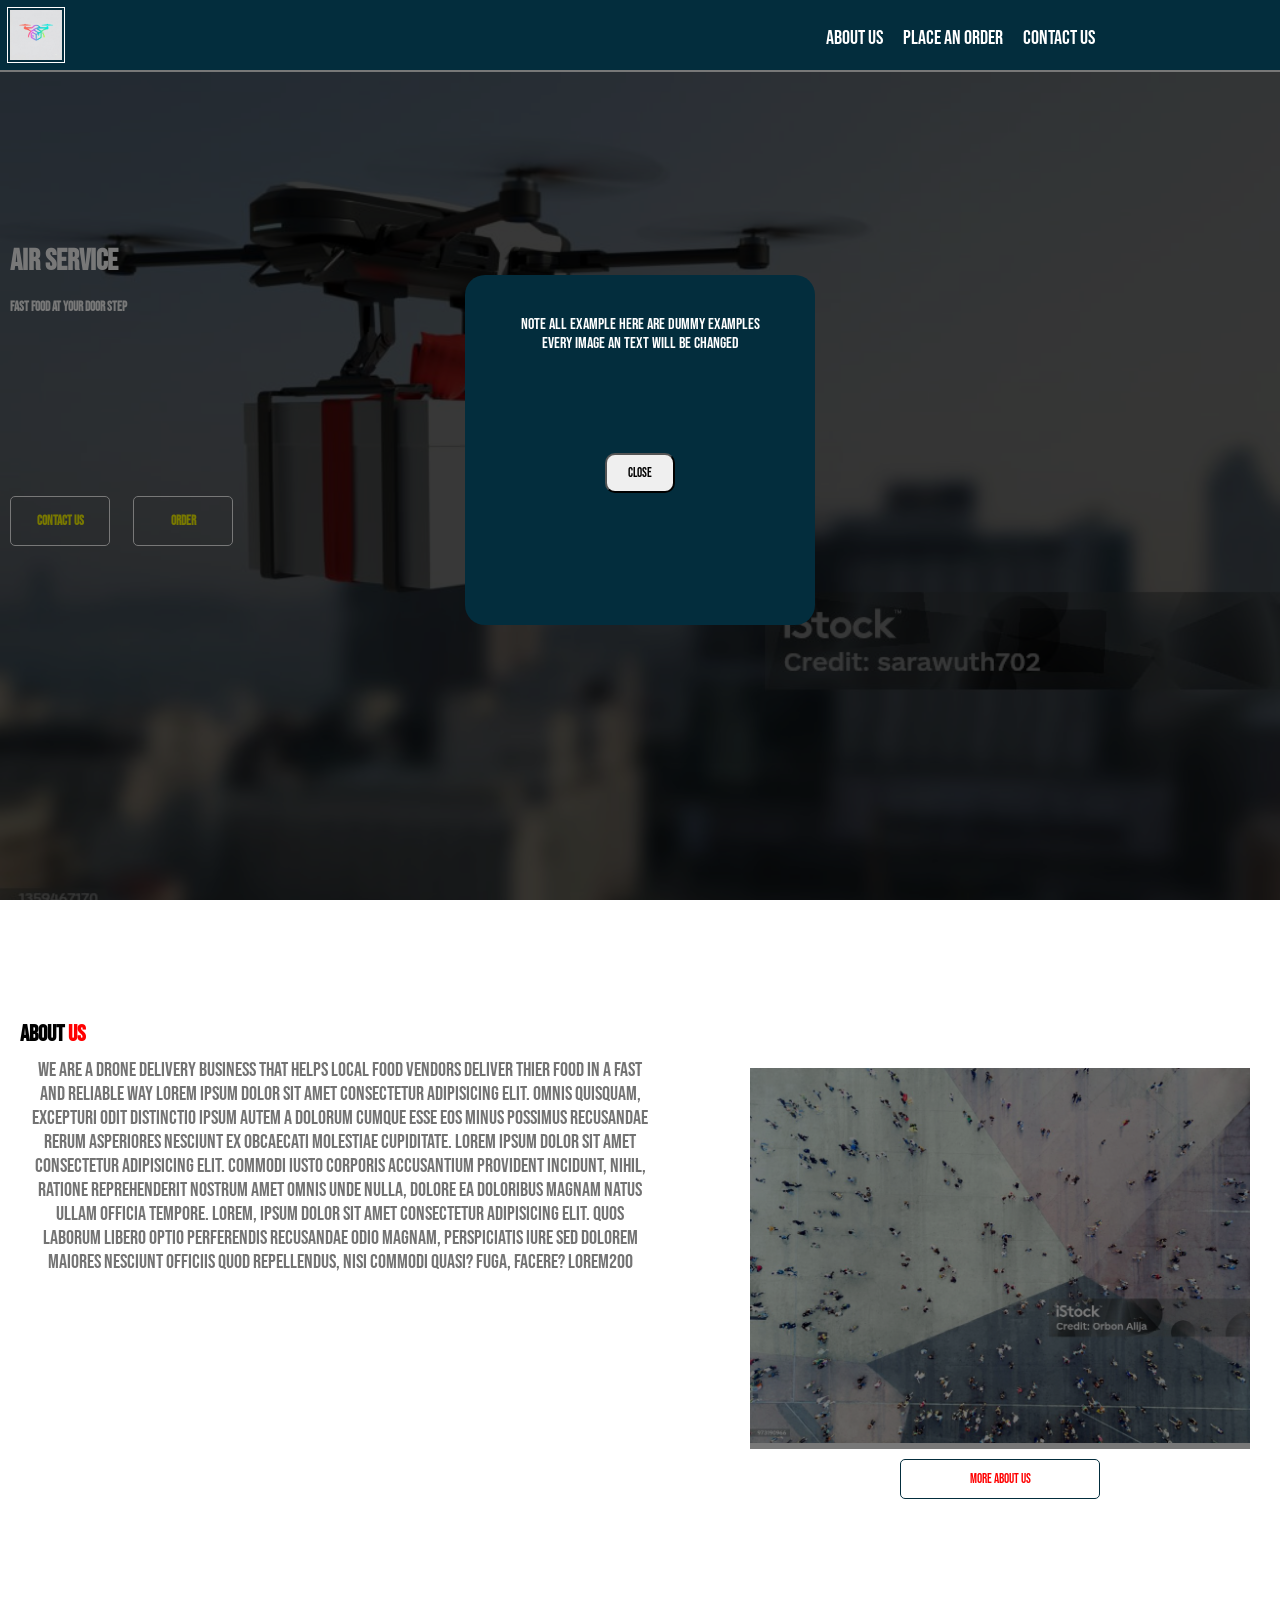
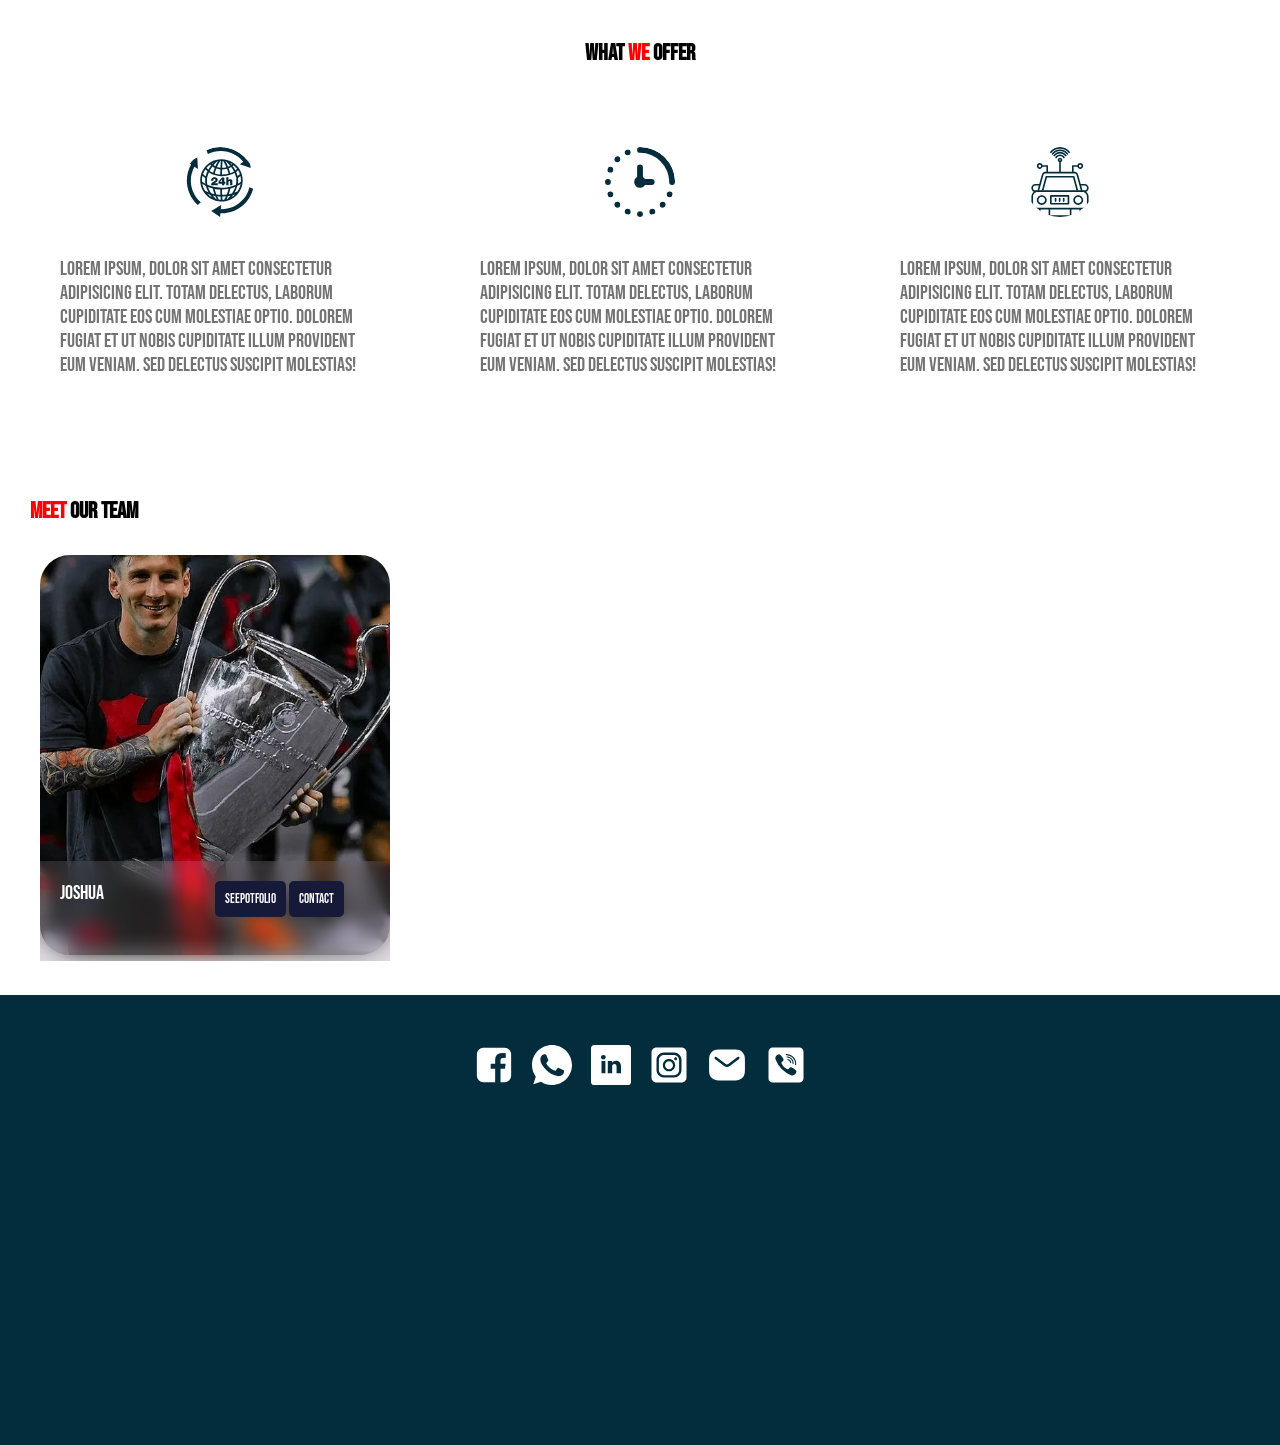
<file: backend/frontend/index.html>
<!DOCTYPE html>
<html lang="en">

<head>
    <meta charset="UTF-8">
    <meta http-equiv="X-UA-Compatible" content="IE=Edge">
    <meta name="viewport" content="width=device-width, initial-scale=1">

    <title>Air Service</title>
    <link rel="preconnect" href="https://fonts.googleapis.com">
    <link rel="preconnect" href="https://fonts.gstatic.com" crossorigin>
    <link href="https://fonts.googleapis.com/css2?family=Bebas+Neue&display=swap" rel="stylesheet">
    <!-- HTML -->


    <!-- Custom Styles -->
    <link rel="shortcut icon" href="/favicon" type="image/x-icon">
    <link rel="stylesheet" href="assets/css/style.css">
</head>

<body>
    <header>

        <section class="css-header_icon-csection">
            <img src="./assets/images/Screenshot_20260716-130531_1.jpg" alt="" height="50px" class="css-web-logo">
        </section>

        <section class="css-hamburger-icon-section" id="open-nav-btn">
            <div class="css-hamburger-icon-container">

            </div>

        </section>
        <nav id="navigation">
            <section class="css-nav-inner-section" id="inner-nav-section"=>
                <section class="css-nav-content-section">
                    <section class="css-nav-top-section">

                    </section>
                    <section class="css-nav-lower-section">
                        <div class="css-nav-item-card" id="about-usnavigator">
                            <a href="#about-us">About Us</a>
                        </div>
                        <div class="css-nav-item-card">
                            Place an order
                        </div>
                        <div class="css-nav-item-card">
                            Contact us
                        </div>
                    </section>
                </section>
            </section>
        </nav>
    </header>
    <main>
        <section class="css-web-intro-section">
            <section class="css-web-intro-inner-section">
                <div class="css-upper-intro">
                    <h2>Air service</h2>
                    <h6>Fast Food at your door step</h6>
                </div>
                <section class="css-intro-btn-se tion">

                    <button class="css-intro-button" type="submit"> Contact us</button>
                    <button class="css-intro-button" type="submit" id="order-btn"> Order</button>
                </section>
            </section>

        </section>
        <section class="css-about-us-section" id="about-us">
            <h3>About <span class="css-color-red">Us</span></h3>
            <section class="css-about-us-body">
                <section class="css-more-about-us-body-descriptions-and-img-section">

                    <p class="css-about-me-write-up">We are a drone delivery business that helps local food vendors deliver thier food in a fast and reliable way Lorem ipsum dolor sit amet consectetur adipisicing elit. Omnis quisquam, excepturi odit distinctio ipsum autem a dolorum cumque
                        esse eos minus possimus recusandae rerum asperiores nesciunt ex obcaecati molestiae cupiditate. Lorem ipsum dolor sit amet consectetur adipisicing elit. Commodi iusto corporis accusantium provident incidunt, nihil, ratione reprehenderit
                        nostrum amet omnis unde nulla, dolore ea doloribus magnam natus ullam officia tempore. Lorem, ipsum dolor sit amet consectetur adipisicing elit. Quos laborum libero optio perferendis recusandae odio magnam, perspiciatis iure sed
                        dolorem maiores nesciunt officiis quod repellendus, nisi commodi quasi? Fuga, facere? lorem200</p>
                    <section>

                        <figure class="css-more-about-us-img-figure">
                            <div class="css-img-blur-container">

                            </div>
                            <img src="./assets/images/istockphoto-973190966-1024x1024.jpg" alt="" class="css-about-us-img" />
                        </figure>
                        <section class="css-more-abut-us-section">
                            <button class="css-morehaboit-us-btn" type="submit" id="more-abt-us-btn">
                      More About Us
                    </button>
                        </section>
                    </section>
                </section>
            </section>
        </section>
        <section class="css-what-we-offer-section">
            <h3 class="css-what-we-offer-header"> What <span class="css-color-red">we</span> offer</h3>
            <section class="css-what-we-offer-cards-sections">
                <div class="css-what-we-offer-card">
                    <div class="css-card-svg-container">
                        <svg class="css-24-hr-svg" version="1.1" id="Capa_1" xmlns="http://www.w3.org/2000/svg" xmlns:xlink="http://www.w3.org/1999/xlink" viewBox="0 0 49.442 49.442" xml:space="preserve" stroke="#000000" stroke-width="0"><g id="SVGRepo_bgCarrier" stroke-width="0"></g><g id="SVGRepo_tracerCarrier" stroke-linecap="round" stroke-linejoin="round"></g><g id="SVGRepo_iconCarrier"> <g> <g> <path d="M25.323,2.811c6.39,0,12.095,2.969,15.824,7.592l-2.448,1.73l7.704,2.63l-0.801-7.505l-2.157,1.523 C39.202,3.437,32.66,0,25.323,0c-3.613,0-7.035,0.834-10.085,2.316l0.898,2.696C18.898,3.608,22.018,2.811,25.323,2.811z"></path> <path d="M45.499,28.365c-0.707,3.018-2.108,5.917-4.238,8.441c-4.121,4.886-10.067,7.332-16.007,7.203l0.258-2.988l-6.978,4.193 l6.252,4.228l0.228-2.632c6.818,0.201,13.666-2.584,18.396-8.19c2.33-2.763,3.897-5.915,4.731-9.203L45.499,28.365z"></path> <path d="M5.632,31.42c-2.427-5.91-1.848-12.315,1.014-17.522l2.529,1.61L8.682,7.381l-6.638,3.59l2.229,1.418 c-3.331,5.953-4.027,13.313-1.24,20.099c1.371,3.345,3.442,6.191,5.972,8.451l2.153-1.856C8.809,37.062,6.886,34.477,5.632,31.42z "></path> <path d="M25.325,38.596l0.363-0.031c0.018,0,0.033,0.002,0.05,0.002c4.957,0,9.357-2.415,12.091-6.129 c0.478-0.649,0.901-1.34,1.271-2.062c0.829-1.619,1.374-3.408,1.563-5.302c0.05-0.491,0.075-0.989,0.075-1.493 c0-0.076-0.005-0.152-0.006-0.229c-0.021-1.376-0.229-2.708-0.6-3.972c-0.137-0.467-0.295-0.923-0.475-1.37 c-0.365-0.906-0.815-1.77-1.344-2.579c-0.239-0.367-0.494-0.723-0.764-1.066c-0.739-0.943-1.588-1.795-2.527-2.538 c-0.322-0.254-0.653-0.497-0.995-0.725c-2.377-1.582-5.229-2.506-8.292-2.506c-2.712,0-5.255,0.727-7.453,1.989 c-0.361,0.208-0.713,0.429-1.055,0.664c-0.965,0.667-1.85,1.443-2.634,2.313c-0.303,0.335-0.591,0.684-0.862,1.045 c-0.752,1.001-1.379,2.099-1.863,3.27c-0.186,0.448-0.349,0.906-0.49,1.375c-0.382,1.257-0.598,2.583-0.632,3.954 c-0.003,0.126-0.01,0.25-0.01,0.376c0,0.458,0.024,0.91,0.064,1.356c0.151,1.672,0.578,3.262,1.233,4.729 c0.341,0.763,0.741,1.491,1.199,2.181c2.616,3.937,7.044,6.565,12.085,6.705C25.324,38.575,25.325,38.592,25.325,38.596z M26.088,30.008c1.619-0.018,3.183-0.181,4.681-0.459c-0.354,1.498-0.812,2.848-1.271,3.99c-1.059,0.126-2.146,0.199-3.255,0.204 C26.187,32.624,26.131,31.36,26.088,30.008z M27.729,37.176c-0.417,0.062-0.84,0.103-1.268,0.125 c-0.042-0.593-0.095-1.385-0.149-2.328c0.894-0.006,1.771-0.053,2.632-0.137C28.414,35.99,27.95,36.805,27.729,37.176z M29.922,36.678c-0.194,0.062-0.392,0.114-0.589,0.168c0.301-0.562,0.668-1.301,1.048-2.185c0.555-0.082,1.104-0.173,1.641-0.284 C31.083,35.545,30.267,36.352,29.922,36.678z M30.91,33.334c0.445-1.193,0.876-2.561,1.194-4.072 c1.218-0.295,2.373-0.672,3.463-1.123c-0.607,1.783-1.506,3.385-2.415,4.715C32.427,33.045,31.676,33.202,30.91,33.334z M32.849,35.336c0.354-0.431,0.728-0.912,1.103-1.439c0.451-0.129,0.897-0.266,1.333-0.414 C34.548,34.189,33.727,34.805,32.849,35.336z M36.993,31.492c-0.638,0.291-1.308,0.553-1.994,0.791 c0.84-1.413,1.599-3.045,2.067-4.836c0.773-0.395,1.517-0.816,2.194-1.286C38.889,28.117,38.101,29.924,36.993,31.492z M39.509,23.58c0,0.31-0.014,0.615-0.034,0.92c-0.636,0.51-1.335,0.982-2.088,1.415c0.118-0.767,0.182-1.552,0.168-2.359 c-0.01-0.589-0.063-1.166-0.148-1.733c0.63-0.431,1.213-0.893,1.735-1.387C39.379,21.447,39.509,22.498,39.509,23.58z M38.759,19.112c-0.474,0.502-1.015,0.973-1.607,1.411c-0.248-1.008-0.597-1.973-1.009-2.886c0.495-0.376,0.952-0.778,1.354-1.207 C38.01,17.269,38.434,18.168,38.759,19.112z M34.281,12.803c0.946,0.751,1.795,1.621,2.516,2.591 c-0.35,0.4-0.753,0.777-1.198,1.132c-0.603-1.139-1.286-2.178-1.973-3.093C33.86,13.232,34.08,13.023,34.281,12.803z M34.571,17.246c-0.792,0.492-1.682,0.915-2.648,1.254c-0.303-1.226-0.674-2.385-1.072-3.444c0.641-0.247,1.229-0.548,1.767-0.888 C33.297,15.078,33.979,16.116,34.571,17.246z M33.295,12.089c-0.128,0.136-0.275,0.261-0.42,0.388 c-0.374-0.455-0.737-0.869-1.079-1.238C32.313,11.493,32.817,11.774,33.295,12.089z M28.993,10.22 c0.328,0.284,1.531,1.365,2.871,2.993c-0.445,0.271-0.935,0.511-1.461,0.712c-0.668-1.604-1.353-2.915-1.856-3.805 C28.697,10.152,28.845,10.184,28.993,10.22z M26.515,9.854c0.155,0.009,0.311,0.019,0.463,0.032 c0.414,0.676,1.334,2.27,2.231,4.407c-0.911,0.229-1.896,0.359-2.93,0.359c-0.002,0-0.003,0-0.003,0 C26.37,12.417,26.464,10.715,26.515,9.854z M26.225,15.881c0.019,0,0.037,0.002,0.055,0.002c1.194,0,2.334-0.162,3.386-0.445 c0.397,1.053,0.771,2.207,1.07,3.424c-1.381,0.362-2.882,0.566-4.456,0.566c-0.058,0-0.115-0.004-0.174-0.005 C26.142,18.163,26.183,16.973,26.225,15.881z M25.909,20.582c4.751,0.012,8.312-1.703,9.188-2.236 c0.406,0.923,0.896,2.676,0.951,2.908c0.055,0.232,0.215,0.818,0.206,1.281s-0.041,3.123-0.266,4.107 c-1.011,0.473-5.35,2.131-9.936,2.139c-4.587,0.008-9.145-1.561-10.251-2.066c-0.235-1.006-0.367-4.123-0.094-5.375 c0.117-0.406,0.65-2.322,1.149-3.386C17.672,18.515,20.722,20.219,25.909,20.582z M25.011,33.715 c-0.961-0.035-1.903-0.117-2.822-0.246c-0.445-1.119-0.889-2.434-1.234-3.888c1.255,0.229,2.561,0.372,3.902,0.418 C24.9,31.342,24.954,32.6,25.011,33.715z M20.77,33.236c-0.772-0.148-1.524-0.328-2.254-0.538 c-0.858-1.276-1.695-2.792-2.276-4.474c1.064,0.431,2.193,0.789,3.378,1.072C19.927,30.754,20.339,32.075,20.77,33.236z M17.414,16.864c0.619-1.125,1.32-2.148,2.011-3.039c0.47,0.345,0.993,0.652,1.56,0.921c-0.409,1.06-0.798,2.223-1.117,3.46 C18.962,17.83,18.139,17.378,17.414,16.864z M21.037,18.636c0.313-1.222,0.696-2.374,1.102-3.424 c0.885,0.302,1.845,0.512,2.857,0.608c-0.043,1.095-0.084,2.286-0.12,3.548C23.516,19.264,22.223,19.014,21.037,18.636z M25.283,9.84c-0.052,0.882-0.144,2.563-0.236,4.751c-0.869-0.086-1.687-0.268-2.444-0.517c0.877-2.051,1.76-3.572,2.152-4.213 C24.929,9.849,25.106,9.846,25.283,9.84z M22.862,10.132c0.112-0.024,0.226-0.046,0.339-0.067 c-0.475,0.833-1.116,2.051-1.755,3.546c-0.453-0.217-0.882-0.454-1.26-0.726c1.44-1.694,2.656-2.716,2.686-2.74L22.862,10.132z M20.209,10.993c-0.301,0.317-0.622,0.673-0.955,1.063c-0.124-0.132-0.255-0.263-0.361-0.402 C19.317,11.409,19.758,11.193,20.209,10.993z M17.865,12.306c0.183,0.244,0.388,0.479,0.61,0.703 c-0.699,0.896-1.41,1.925-2.048,3.06c-0.461-0.426-0.866-0.879-1.197-1.361C16,13.798,16.886,12.991,17.865,12.306z M14.453,15.715c0.397,0.52,0.867,1.008,1.396,1.464c-0.521,1.075-0.958,2.228-1.247,3.441c-0.691-0.497-1.312-1.038-1.845-1.619 C13.175,17.824,13.748,16.721,14.453,15.715z M11.995,24.371c-0.016-0.262-0.025-0.525-0.025-0.791 c0-1.122,0.139-2.213,0.394-3.258c0.593,0.573,1.262,1.105,1.993,1.593c-0.076,0.538-0.125,1.085-0.135,1.641 c-0.014,0.84,0.056,1.657,0.184,2.45C13.527,25.514,12.716,24.967,11.995,24.371z M14.122,30.95 c-0.938-1.472-1.604-3.129-1.927-4.907c0.779,0.553,1.632,1.057,2.542,1.508c0.448,1.67,1.147,3.201,1.926,4.541 C15.771,31.754,14.919,31.373,14.122,30.95z M15.764,33.047c0.627,0.254,1.28,0.479,1.947,0.686 c0.519,0.742,1.038,1.4,1.511,1.957C17.934,34.992,16.766,34.1,15.764,33.047z M22.007,36.818 c-0.162-0.146-1.171-1.074-2.352-2.562c0.538,0.123,1.088,0.229,1.645,0.321c0.413,0.97,0.812,1.765,1.129,2.353 C22.288,36.895,22.147,36.858,22.007,36.818z M24.017,37.225c-0.213-0.353-0.708-1.211-1.27-2.444 c0.765,0.088,1.541,0.146,2.331,0.174c0.055,0.954,0.108,1.761,0.151,2.369C24.821,37.309,24.416,37.273,24.017,37.225z"></path> <path d="M23.17,25.646h-2.504v-0.008c0.261-0.158,0.534-0.313,0.819-0.461c0.286-0.147,0.549-0.314,0.788-0.498 c0.238-0.182,0.434-0.396,0.587-0.64c0.154-0.243,0.231-0.544,0.231-0.898c0-0.291-0.055-0.548-0.164-0.768 c-0.106-0.22-0.262-0.401-0.46-0.544c-0.199-0.143-0.438-0.251-0.717-0.322c-0.277-0.071-0.584-0.108-0.917-0.108 c-0.372,0-0.707,0.055-1.007,0.159c-0.298,0.106-0.553,0.262-0.759,0.466c-0.206,0.205-0.36,0.454-0.462,0.751 c-0.101,0.298-0.14,0.638-0.117,1.019h1.494c-0.011-0.34,0.046-0.614,0.171-0.823c0.123-0.21,0.345-0.314,0.664-0.314 c0.186,0,0.343,0.048,0.472,0.148c0.131,0.097,0.195,0.273,0.195,0.527c0,0.101-0.025,0.191-0.075,0.271s-0.114,0.151-0.191,0.214 c-0.076,0.064-0.158,0.123-0.246,0.176s-0.166,0.102-0.235,0.145c-0.173,0.104-0.354,0.211-0.539,0.322 c-0.187,0.106-0.365,0.221-0.537,0.342c-0.173,0.117-0.334,0.246-0.486,0.385c-0.149,0.138-0.284,0.285-0.4,0.445 c-0.138,0.186-0.242,0.393-0.313,0.621c-0.071,0.227-0.1,0.477-0.083,0.746h4.792L23.17,25.646L23.17,25.646z"></path> <path d="M26.105,26.998h1.654v-1.097h0.747v-1.353h-0.747v-3.085h-1.583l-2.528,2.942V25.9h2.457V26.998z M24.753,24.549 l1.352-1.551v1.551H24.753z"></path> <path d="M30.724,24.819c0-0.164,0.021-0.298,0.062-0.399c0.04-0.104,0.089-0.187,0.149-0.242c0.062-0.061,0.129-0.1,0.203-0.121 c0.073-0.021,0.146-0.031,0.215-0.031c0.117,0,0.207,0.021,0.274,0.061c0.065,0.039,0.117,0.096,0.154,0.168 c0.038,0.07,0.062,0.156,0.07,0.258c0.012,0.101,0.018,0.209,0.018,0.326V27h1.574v-2.83c0-0.239-0.039-0.445-0.115-0.621 c-0.077-0.175-0.183-0.319-0.313-0.433c-0.133-0.114-0.284-0.2-0.454-0.259c-0.17-0.059-0.349-0.088-0.531-0.088 c-0.334,0-0.602,0.053-0.795,0.155c-0.196,0.104-0.361,0.234-0.493,0.394h-0.018v-1.995h-1.572V27h1.572V24.819z"></path> </g> </g> </g></svg>
                    </div>
                    <section class="css-what-we-do-card-description-section">
                        Lorem ipsum, dolor sit amet consectetur adipisicing elit. Totam delectus, laborum cupiditate eos cum molestiae optio. Dolorem fugiat et ut nobis cupiditate illum provident eum veniam. Sed delectus suscipit molestias!
                    </section>

                </div>
                <div class="css-what-we-offer-card">
                    <div class="css-card-svg-container">
                        <svg class="css-time-svg" viewBox="0 0 24 24" id="Layer_1" data-name="Layer 1" xmlns="http://www.w3.org/2000/svg"><g id="SVGRepo_bgCarrier" stroke-width="0"></g><g id="SVGRepo_tracerCarrier" stroke-linecap="round" stroke-linejoin="round"></g><g id="SVGRepo_iconCarrier"><path d="M24,12a1,1,0,0,1-2,0A10.011,10.011,0,0,0,12,2a1,1,0,0,1,0-2A12.013,12.013,0,0,1,24,12Zm-8,1a1,1,0,0,0,0-2H13.723A2,2,0,0,0,13,10.277V7a1,1,0,0,0-2,0v3.277A1.994,1.994,0,1,0,13.723,13ZM1.827,6.784a1,1,0,1,0,1,1A1,1,0,0,0,1.827,6.784ZM2,12a1,1,0,1,0-1,1A1,1,0,0,0,2,12ZM12,22a1,1,0,1,0,1,1A1,1,0,0,0,12,22ZM4.221,3.207a1,1,0,1,0,1,1A1,1,0,0,0,4.221,3.207ZM7.779.841a1,1,0,1,0,1,1A1,1,0,0,0,7.779.841ZM1.827,15.216a1,1,0,1,0,1,1A1,1,0,0,0,1.827,15.216Zm2.394,3.577a1,1,0,1,0,1,1A1,1,0,0,0,4.221,18.793Zm3.558,2.366a1,1,0,1,0,1,1A1,1,0,0,0,7.779,21.159Zm14.394-5.943a1,1,0,1,0,1,1A1,1,0,0,0,22.173,15.216Zm-2.394,3.577a1,1,0,1,0,1,1A1,1,0,0,0,19.779,18.793Zm-3.558,2.366a1,1,0,1,0,1,1A1,1,0,0,0,16.221,21.159Z"></path></g></svg>
                    </div>
                    <section class="css-what-we-do-card-description-section">
                        Lorem ipsum, dolor sit amet consectetur adipisicing elit. Totam delectus, laborum cupiditate eos cum molestiae optio. Dolorem fugiat et ut nobis cupiditate illum provident eum veniam. Sed delectus suscipit molestias!
                    </section>

                </div>
                <div class="css-what-we-offer-card">
                    <div class="css-card-svg-container">
                        <svg class="css-autonumus-svg" xmlns="http://www.w3.org/2000/svg" fill-rule="evenodd" clip-rule="evenodd" image-rendering="optimizeQuality" shape-rendering="geometricPrecision" text-rendering="geometricPrecision" viewBox="0 0 4335 4335" id="autonomous"><path d="M2398 3401c-28,0 -51,-23 -51,-51l0 -159c0,-28 23,-51 51,-51 28,0 50,23 50,51l0 159c0,28 -22,51 -50,51zm388 831c-8,-20 -13,-42 -13,-65l0 -296 -1211 0 0 296c0,23 -5,45 -14,65l1238 0zm692 -361l0 296c0,23 -5,45 -13,65l342 0c28,0 51,23 51,51 0,28 -24,50 -52,50l-495 0 -371 0 -1545 0 -371 0 -495 0c-28,0 -51,-22 -51,-50 0,-28 23,-51 51,-51l341 0c-8,-20 -13,-42 -13,-65l0 -296 -68 0c-216,0 -391,-176 -391,-392l0 -402c0,-125 59,-237 150,-309 -91,-36 -156,-126 -156,-231 0,-137 111,-249 248,-249l245 0 147 -541c47,-172 136,-208 203,-208l90 0 0 -311 -237 0c-22,76 -91,131 -174,131 -99,0 -181,-82 -181,-181 0,-100 82,-181 181,-181 83,0 152,55 174,130l288 0 1 0 1 0 1 0 2 0 1 0 1 0 2 1 1 0 1 0 1 0 1 1 2 0 1 0 1 1 1 0 1 1 0 0 1 0 2 1 0 0 1 0 0 0 1 1 1 1 1 0 1 1 1 1 1 0 1 1 1 1 0 0 1 0 1 1 1 1 1 1 0 1 1 1 0 0 1 0 1 1 1 1 0 0 0 1 0 0 1 1 1 1 1 1 0 0 0 1 0 0 1 1 0 0 1 1 0 0 0 1 1 2 0 0 0 1 0 0 1 1 0 0 0 1 0 0 1 1 0 0 0 1 0 0 1 1 0 0 0 2 0 0 0 1 0 0 1 1 0 0 0 1 0 0 0 1 0 0 1 2 0 0 0 1 0 0 0 1 0 0 0 1 0 0 0 2 0 0 0 1 0 0 0 1 0 0 0 2 0 0 0 361 691 0 0 -604c-54,-21 -92,-72 -92,-133 0,-79 64,-142 142,-142 79,0 143,63 143,142 0,61 -38,112 -92,133l0 604 691 0 0 -348c-1,-5 -2,-9 -2,-13 0,-28 23,-51 51,-51l1 0 286 0c22,-75 92,-130 174,-130 100,0 181,81 181,181 0,99 -81,181 -181,181 -82,0 -152,-55 -174,-131l-235 0 0 311 89 0c67,0 156,36 203,208l147 541 246 0c137,0 248,112 248,249 0,105 -65,195 -157,231 92,72 151,184 151,309l0 402c1,216 -175,392 -391,392l-68 0zm-603 0l0 297c0,32 23,59 54,64l393 0c31,-5 54,-32 54,-64l0 -297 -501 0zm-1917 0l0 297c0,32 24,59 55,64l392 0c31,-5 55,-32 55,-64l0 -297 -502 0zm2001 -2231l0 0 -791 0 -1 0 0 0 -791 0 -1 0 -140 0c-46,0 -81,45 -106,133l-155 573c-1,4 -2,9 -3,13l-89 325 159 0 231 -854c6,-22 27,-37 49,-37l1693 0c22,0 43,15 49,37l231 854 158 0 -247 -911c-24,-88 -59,-133 -106,-133l-139 0 -1 0zm-2045 -542c-44,0 -79,36 -79,80 0,44 35,79 79,79 44,0 80,-35 80,-79 0,-44 -36,-80 -80,-80zm2505 0c-44,0 -80,36 -80,80 0,44 36,79 80,79 44,0 79,-35 79,-79 0,-44 -35,-80 -79,-80zm-681 -725c-15,0 -30,-6 -39,-19 -131,-160 -325,-251 -532,-251 -206,0 -400,91 -531,251 -18,22 -50,25 -71,7 -22,-18 -24,-50 -7,-71 151,-184 373,-288 609,-288 237,0 459,104 610,288 17,22 14,53 -7,71 -9,8 -21,12 -32,12zm-1037 104c-11,0 -22,-3 -31,-11 -22,-17 -26,-49 -8,-71 122,-157 307,-247 505,-247 199,0 384,90 506,247 17,22 14,54 -8,71 -22,17 -54,14 -71,-8 -103,-132 -259,-209 -427,-209 -167,0 -323,77 -426,209 -9,12 -24,19 -40,19zm824 108c-17,0 -32,-7 -42,-21 -73,-101 -191,-162 -316,-162 -125,0 -242,61 -315,162 -16,23 -48,28 -71,12 -23,-16 -28,-48 -12,-71 91,-129 241,-206 398,-206 158,0 308,77 399,206 16,23 11,54 -12,71 -8,7 -19,9 -29,9zm-115 115c-17,0 -34,-9 -44,-25 -40,-71 -116,-115 -199,-115 -82,0 -158,44 -198,115 -15,25 -45,32 -70,19 -24,-15 -32,-45 -18,-70 59,-102 169,-166 286,-166 118,0 228,64 287,166 15,25 6,55 -18,70 -8,4 -17,6 -26,6zm-243 61c-22,0 -40,19 -40,41 0,22 18,41 40,41 22,0 41,-19 41,-41 0,-22 -19,-41 -41,-41zm-1378 2025c-160,0 -290,130 -290,290l0 402c0,160 130,290 290,290l119 0 603 0 1313 0 603 0 119 0c160,0 290,-130 290,-290l0 -402c0,-160 -130,-290 -290,-290l-27 0 -13 0 -251 0 -2175 0 -264 0 -27 0zm-12 -102l80 -294 -217 0c-81,0 -147,66 -147,147 0,81 66,147 147,147l137 0zm2700 -294l80 294 138 0c81,0 147,-66 147,-147 0,-81 -66,-147 -147,-147l-218 0zm-2117 -496l-214 790 2042 0 -214 -790 -1614 0zm-320 1699c-170,0 -307,-138 -307,-306 0,-169 138,-306 307,-306 168,0 306,137 306,306 1,168 -137,306 -306,306zm0 -512c-114,0 -205,92 -205,205 0,113 92,205 205,205 112,0 204,-93 204,-205 1,-113 -91,-205 -204,-205zm2255 512c-169,0 -306,-138 -306,-306 0,-169 138,-306 306,-306 169,0 307,137 307,306 0,168 -138,306 -307,306zm0 -512c-113,0 -204,92 -204,205 0,113 92,205 204,205 114,0 205,-93 205,-205 0,-113 -92,-205 -205,-205zm-604 482l-1090 0c-28,0 -51,-23 -51,-51l0 -482c0,-27 23,-50 51,-50l1090 0c28,0 51,23 51,50l0 482c0,28 -22,51 -51,51zm-1040 -102l989 0 0 -380 -989 0 0 380zm243 -60c-28,0 -51,-23 -51,-51l0 -159c0,-28 23,-51 51,-51 28,0 51,23 51,51l0 159c0,28 -23,51 -51,51zm252 0c-28,0 -50,-23 -50,-51l0 -159c0,-28 22,-51 50,-51 28,0 51,23 51,51l0 159c0,28 -23,51 -51,51z" "></path></svg>
                    </div>
                    <section class="css-what-we-do-card-description-section">
                        Lorem ipsum, dolor sit amet consectetur adipisicing elit. Totam delectus, laborum cupiditate eos cum molestiae optio. Dolorem fugiat et ut nobis cupiditate illum provident eum veniam. Sed delectus suscipit molestias!
                    </section>

                </div>
            </section>



        </section>
        <section class="css-meet-our-tean-section">
            <h3><span class="css-color-red">Meet</span> Our Team</h3>
            <section class="css-our-team-body-section">
                <div class="css-our-team-member-card">
                    <section class="css-our-team-member-img-section">
                        <figure>
                            <img src="./assets/images/messi-iphone-0iswzwingmmcdvwm.jpg" class="css-team-member-img" alt="">
                        </figure>
                        <section class="css-our-team-description-call-to-action-section">
                            <section class="css-member-name-section">
                                <p>Joshua</p>
                            </section>
                            <section class="css-call-to-acion-section">
                                <button class="css-see-profile-btn">SeePotfolio</button>
                                <button class="css-contact-btn">Contact</button></section>

                        </section>
                    </section>
                </div>
            </section>
        </section>
    </main>
    <section class="css-popup-section" id="popup-section">
        <section class="css-popup-inner-section">
            <section class="css-popup-message-section">
                Note all Example here are dummy examples
                <br>Every image an text will be changed
            </section>
            <section class="css-popu-action-section">
                <button class="css-popup-action-btn" id="close-pup-up-btn">Close</button>
            </section>
        </section>
    </section>
    <footer>
        <section class="css-socials-icons-section">
            <section class="css-socials-icons-inner-section">

                <div>
                    <svg xmlns="http://www.w3.org/2000/svg" class="css-socials-svg" viewBox="0 0 1792 1792" id="facebook"><path d="M1376 128q119 0 203.5 84.5T1664 416v960q0 119-84.5 203.5T1376 1664h-188v-595h199l30-232h-229V689q0-56 23.5-84t91.5-28l122-1V369q-63-9-178-9-136 0-217.5 80T948 666v171H748v232h200v595H416q-119 0-203.5-84.5T128 1376V416q0-119 84.5-203.5T416 128h960z" ></path></svg>

                </div>
                <div>
                    <svg viewBox="0 0 20 20" version="1.1" xmlns="http://www.w3.org/2000/svg" xmlns:xlink="http://www.w3.org/1999/xlink" class="css-socials-svg"><g id="SVGRepo_bgCarrier" stroke-width="0"></g><g id="SVGRepo_tracerCarrier" stroke-linecap="round" stroke-linejoin="round"></g><g id="SVGRepo_iconCarrier"> <title>whatsapp [#128]</title> <desc>Created with Sketch.</desc> <defs> </defs> <g id="Page-1" stroke="none" stroke-width="1" fill="none" fill-rule="evenodd"> <g id="Dribbble-Light-Preview" transform="translate(-300.000000, -7599.000000)" class="css-socials-svg"> <g id="icons" transform="translate(56.000000, 160.000000)"> <path d="M259.821,7453.12124 C259.58,7453.80344 258.622,7454.36761 257.858,7454.53266 C257.335,7454.64369 256.653,7454.73172 254.355,7453.77943 C251.774,7452.71011 248.19,7448.90097 248.19,7446.36621 C248.19,7445.07582 248.934,7443.57337 250.235,7443.57337 C250.861,7443.57337 250.999,7443.58538 251.205,7444.07952 C251.446,7444.6617 252.034,7446.09613 252.104,7446.24317 C252.393,7446.84635 251.81,7447.19946 251.387,7447.72462 C251.252,7447.88266 251.099,7448.05372 251.27,7448.3478 C251.44,7448.63589 252.028,7449.59418 252.892,7450.36341 C254.008,7451.35771 254.913,7451.6748 255.237,7451.80984 C255.478,7451.90987 255.766,7451.88687 255.942,7451.69881 C256.165,7451.45774 256.442,7451.05762 256.724,7450.6635 C256.923,7450.38141 257.176,7450.3464 257.441,7450.44643 C257.62,7450.50845 259.895,7451.56477 259.991,7451.73382 C260.062,7451.85686 260.062,7452.43903 259.821,7453.12124 M254.002,7439 L253.997,7439 L253.997,7439 C248.484,7439 244,7443.48535 244,7449 C244,7451.18666 244.705,7453.21526 245.904,7454.86076 L244.658,7458.57687 L248.501,7457.3485 C250.082,7458.39482 251.969,7459 254.002,7459 C259.515,7459 264,7454.51465 264,7449 C264,7443.48535 259.515,7439 254.002,7439" id="whatsapp-[#128]"> </path> </g> </g> </g> </g></svg>

                </div>
                <div>

                    <svg class="css-socials-svg" version="1.1" id="Layer_1" xmlns="http://www.w3.org/2000/svg" xmlns:xlink="http://www.w3.org/1999/xlink" viewBox="-143 145 512 512" xml:space="preserve"><g id="SVGRepo_bgCarrier" stroke-width="0"></g><g id="SVGRepo_tracerCarrier" stroke-linecap="round" stroke-linejoin="round"></g><g id="SVGRepo_iconCarrier"> <path d="M329,145h-432c-22.1,0-40,17.9-40,40v432c0,22.1,17.9,40,40,40h432c22.1,0,40-17.9,40-40V185C369,162.9,351.1,145,329,145z M41.4,508.1H-8.5V348.4h49.9V508.1z M15.1,328.4h-0.4c-18.1,0-29.8-12.2-29.8-27.7c0-15.8,12.1-27.7,30.5-27.7 c18.4,0,29.7,11.9,30.1,27.7C45.6,316.1,33.9,328.4,15.1,328.4z M241,508.1h-56.6v-82.6c0-21.6-8.8-36.4-28.3-36.4 c-14.9,0-23.2,10-27,19.6c-1.4,3.4-1.2,8.2-1.2,13.1v86.3H71.8c0,0,0.7-146.4,0-159.7h56.1v25.1c3.3-11,21.2-26.6,49.8-26.6 c35.5,0,63.3,23,63.3,72.4V508.1z"></path> </g></svg>
                </div>
                <div>

                    <svg viewBox="0 0 32 32" id="Camada_1" version="1.1" xml:space="preserve" xmlns="http://www.w3.org/2000/svg" xmlns:xlink="http://www.w3.org/1999/xlink" class="css-socials-svg"><g id="SVGRepo_bgCarrier " stroke-width="0 "></g><g id="SVGRepo_tracerCarrier
                        " stroke-linecap="round " stroke-linejoin="round "></g><g id="SVGRepo_iconCarrier "> <style type="text/css "> </style> <path d="M6,2h20c2.2,0,4,1.8,4,4v20c0,2.2-1.8,4-4,4H6c-2.2,0-4-1.8-4-4V6C2,3.8,3.8,2,6,2z "></path> <g> <path class="st0 " d="M21.3,9.7c-0.6,0-1.2,0.5-1.2,1.2c0,0.7,0.5,1.2,1.2,1.2c0.7,0,1.2-0.5,1.2-1.2C22.4,10.2,21.9,9.7,21.3,9.7z
                        "></path> <path class="st0 " d="M16,11.2c-2.7,0-4.9,2.2-4.9,4.9c0,2.7,2.2,4.9,4.9,4.9s4.9-2.2,4.9-4.9C21,13.4,18.8,11.2,16,11.2z M16,19.3 c-1.7,0-3.2-1.4-3.2-3.2c0-1.7,1.4-3.2,3.2-3.2c1.7,0,3.2,1.4,3.2,3.2C19.2,17.9,17.8,19.3,16,19.3z "></path> <path class="st0
                        " d="M20,6h-8c-3.3,0-6,2.7-6,6v8c0,3.3,2.7,6,6,6h8c3.3,0,6-2.7,6-6v-8C26,8.7,23.3,6,20,6z M24.1,20 c0,2.3-1.9,4.1-4.1,4.1h-8c-2.3,0-4.1-1.9-4.1-4.1v-8c0-2.3,1.9-4.1,4.1-4.1h8c2.3,0,4.1,1.9,4.1,4.1V20z "></path> </g> </g></svg>
                </div>
                <div>

                    <svg viewBox="0 0 24 24" xmlns="http://www.w3.org/2000/svg" class="css-socials-svg-email"><g id="SVGRepo_bgCarrier" stroke-width="0" ></g><g id="SVGRepo_tracerCarrier" stroke-linecap="round" stroke-linejoin="round"></g><g id="SVGRepo_iconCarrier"> <g id="style=fill"> <g id="email"> <path id="Subtract" fill-rule="evenodd" clip-rule="evenodd" d="M7 2.75C5.38503 2.75 3.92465 3.15363 2.86466 4.1379C1.79462 5.13152 1.25 6.60705 1.25 8.5V15.5C1.25 17.393 1.79462 18.8685 2.86466 19.8621C3.92465 20.8464 5.38503 21.25 7 21.25H17C18.615 21.25 20.0754 20.8464 21.1353 19.8621C22.2054 18.8685 22.75 17.393 22.75 15.5V8.5C22.75 6.60705 22.2054 5.13152 21.1353 4.1379C20.0754 3.15363 18.615 2.75 17 2.75H7ZM19.2285 8.3623C19.5562 8.10904 19.6166 7.63802 19.3633 7.31026C19.1101 6.98249 18.6391 6.9221 18.3113 7.17537L12.7642 11.4616C12.3141 11.8095 11.6858 11.8095 11.2356 11.4616L5.6886 7.17537C5.36083 6.9221 4.88982 6.98249 4.63655 7.31026C4.38328 7.63802 4.44367 8.10904 4.77144 8.3623L10.3185 12.6486C11.3089 13.4138 12.691 13.4138 13.6814 12.6486L19.2285 8.3623Z" class="css-socials-svg"></path> </g> </g> </g></svg>
                </div>
                <div>

                    <svg class="css-socials-svg" viewBox="0 0 32 32" xmlns="http://www.w3.org/2000/svg"><g id="SVGRepo_bgCarrier" stroke-width="0"></g><g id="SVGRepo_tracerCarrier" stroke-linecap="round" stroke-linejoin="round"></g><g id="SVGRepo_iconCarrier"> <title></title> <g id="Call"> <path d="M26.49,30H5.5A3.35,3.35,0,0,1,3,29a3.35,3.35,0,0,1-1-2.48V5.5A3.35,3.35,0,0,1,3,3,3.35,3.35,0,0,1,5.5,2h21A3.35,3.35,0,0,1,29,3,3.35,3.35,0,0,1,30,5.5v21A3.52,3.52,0,0,1,26.49,30Zm-5.56-5.67a3.22,3.22,0,0,0,2-.73,3.1,3.1,0,0,0,1.45-2.33,2,2,0,0,0-1.05-1.51,17.19,17.19,0,0,0-1.94-1.29,2.24,2.24,0,0,0-1.44-.61l-.44,0q-.4,0-1,1a1.16,1.16,0,0,1-1,.54,1.94,1.94,0,0,1-.76-.18,7.5,7.5,0,0,1-4.11-4,2,2,0,0,1-.26-.93,4,4,0,0,1,.05-.45c0-.22.25-.45.68-.71a2.9,2.9,0,0,0,.66-.59,1.34,1.34,0,0,0,.27-.9,4.38,4.38,0,0,0-.64-1.37c-1.24-1.9-2.24-2.85-3-2.85a1.62,1.62,0,0,0-.56.1C8.26,8.07,7.49,9,7.49,10.36a3.82,3.82,0,0,0,.28,1.38A22.2,22.2,0,0,0,20.13,24.1,1.47,1.47,0,0,0,20.93,24.33ZM23.74,16q.38,0,.42-.24a.71.71,0,0,0,0-.26,2.06,2.06,0,0,0,0-.21,1.23,1.23,0,0,1,0-.29,7.25,7.25,0,0,0-1-3.74,8.24,8.24,0,0,0-2.69-2.82,7.42,7.42,0,0,0-3.76-1.22l-.2,0-.31,0c-.29,0-.43.17-.43.5a.31.31,0,0,0,.15.31.9.9,0,0,0,.34.09.71.71,0,0,1,.31.07,8,8,0,0,1,4.77,2.09,8.32,8.32,0,0,1,2,4.81l-.05.35a2.08,2.08,0,0,0,.05.39C23.39,15.9,23.51,16,23.74,16Zm-2-.8a.49.49,0,0,0,.34-.53v-.18a.59.59,0,0,1,0-.17A4.72,4.72,0,0,0,20.78,11a5.75,5.75,0,0,0-3.32-1.78,2.17,2.17,0,0,0-.55-.07l-.27,0c-.13,0-.21.21-.24.55s.22.38.66.38a5.71,5.71,0,0,1,3,1.37,5.12,5.12,0,0,1,1.19,2.81v.3a1.07,1.07,0,0,0,.07.39C21.35,15.11,21.5,15.17,21.77,15.17Zm-2-.66c.21,0,.34-.11.37-.25a1.65,1.65,0,0,0,.06-.43,2.47,2.47,0,0,0-.8-1.72,2.35,2.35,0,0,0-1.7-.82H17.3a.41.41,0,0,0-.33.46c0,.22.17.36.5.43a1.82,1.82,0,0,1,1.74,1.88A.51.51,0,0,0,19.74,14.51Z"></path> </g> </g></svg>
                </div>
            </section>
        </section>

    </footer>

    <!-- Project -->

    <script src="assets/js/main.js "></script>
</body>

</html>
</file>
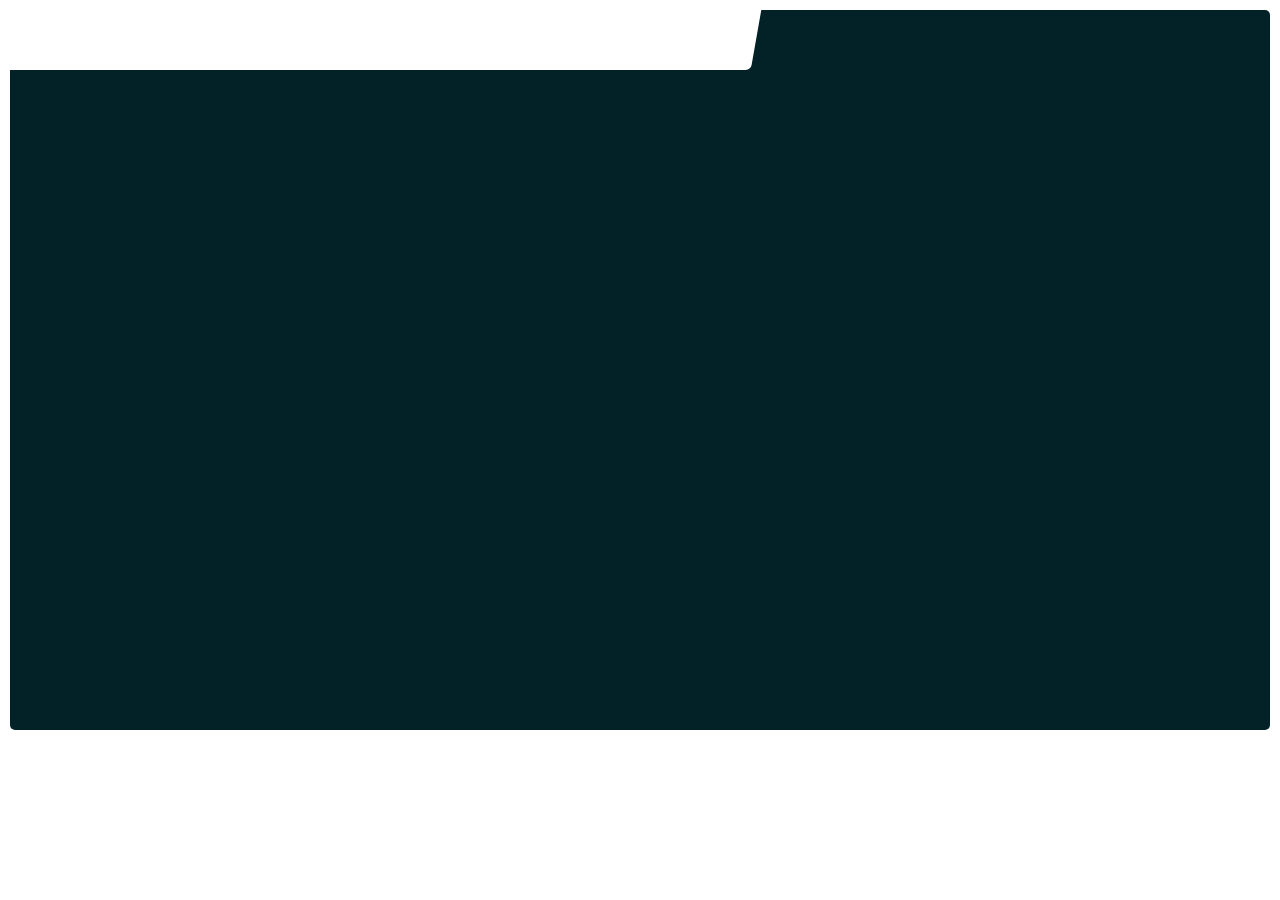
<file: pages/index1.html>
<!DOCTYPE html>
<html lang="en">

<head>
    <meta charset="UTF-8">
    <meta name="viewport" content="width=device-width, initial-scale=1.0">
    <title>Document</title>
    <link rel="stylesheet" href="../assets/css/index1.css">
</head>

<body>

    <main>
        <section class="css-main-top-description-container">
            <section class="css-inner-top-header-section-section">
                <!-- Lorem, ipsum dolor sit amet consectetur adipisicing elit. Libero, est earum porro dignissimos, illo dicta reprehenderit, qui aliquid aperiam aspernatur optio fugiat iure inventore laborum expedita rem! Quis, consequatur ut! -->
            </section>
            <secto class="css-main-top-right-section"></secto>
            <secto class=""></secto>
            <secto class=""></secto>

        </section>
        <!-- <input type="color"> -->
    </main>
    <footer></footer>

</body>

</html>
</file>
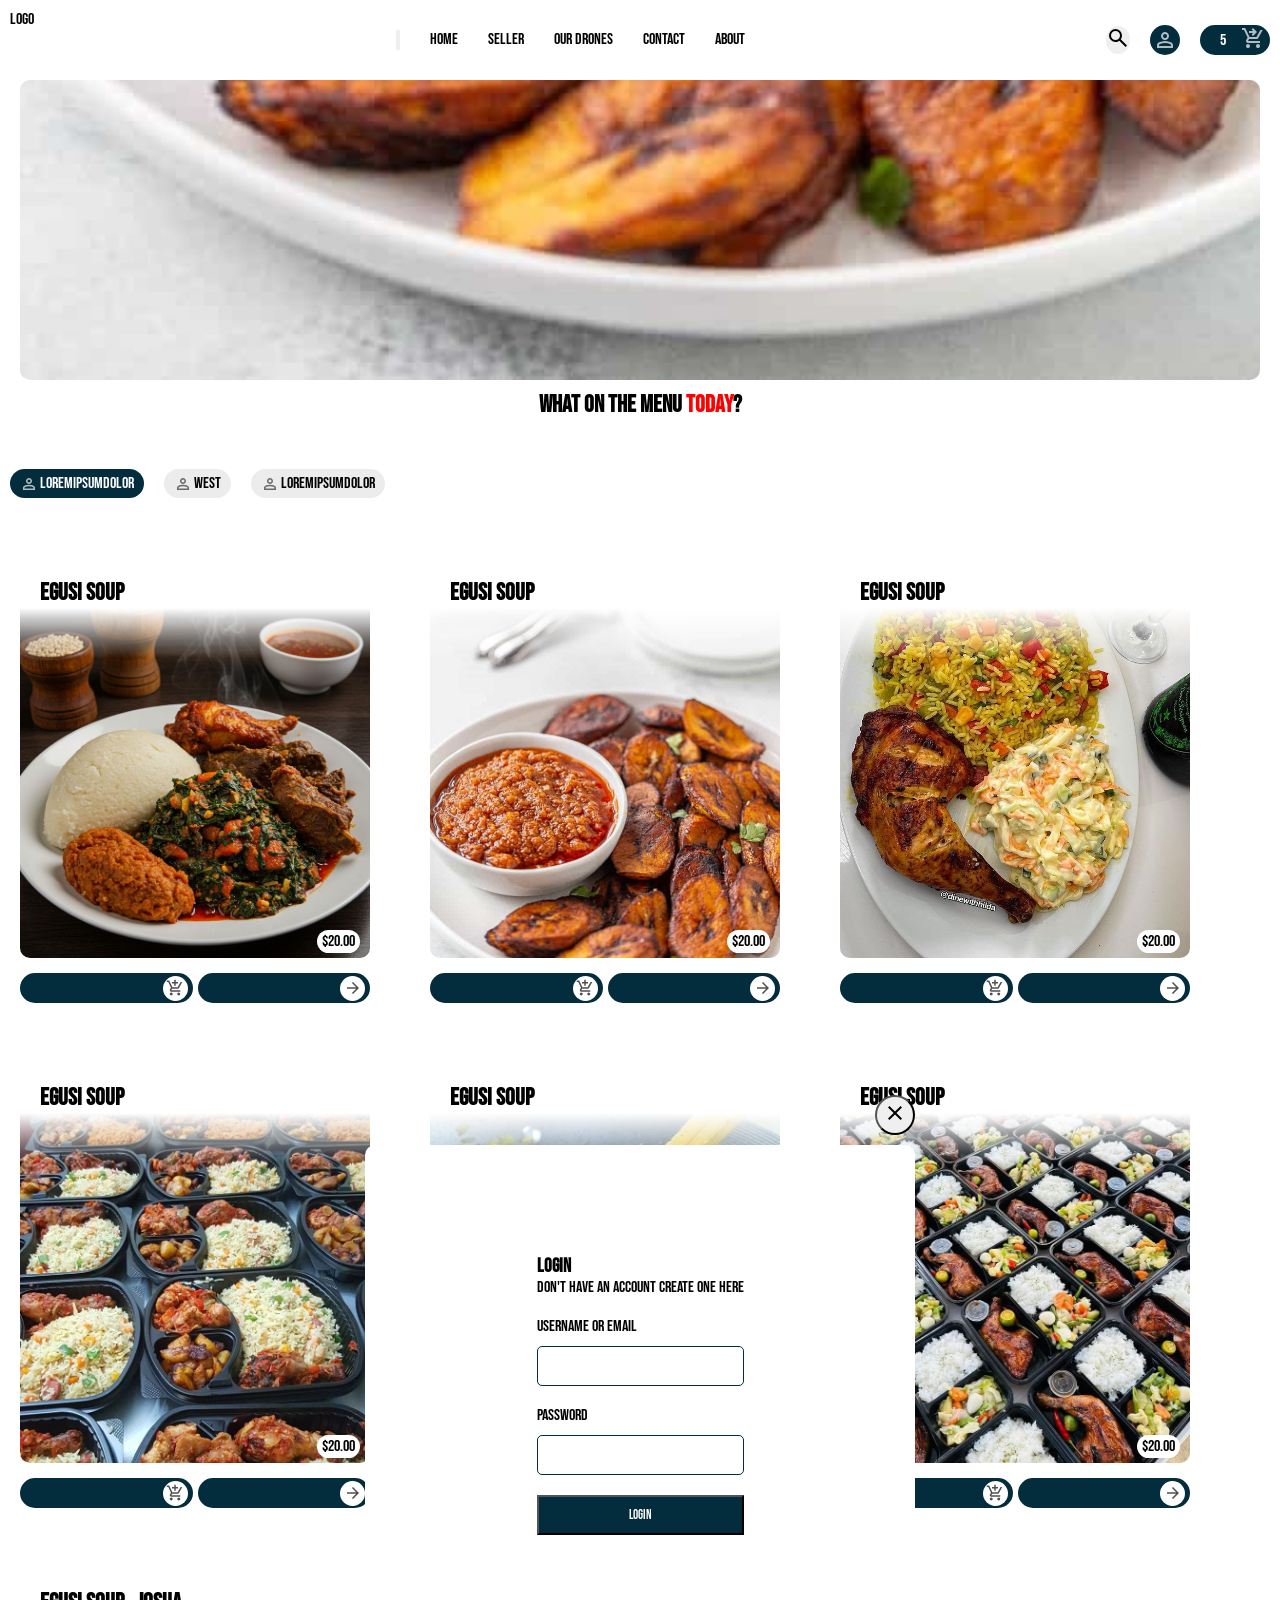
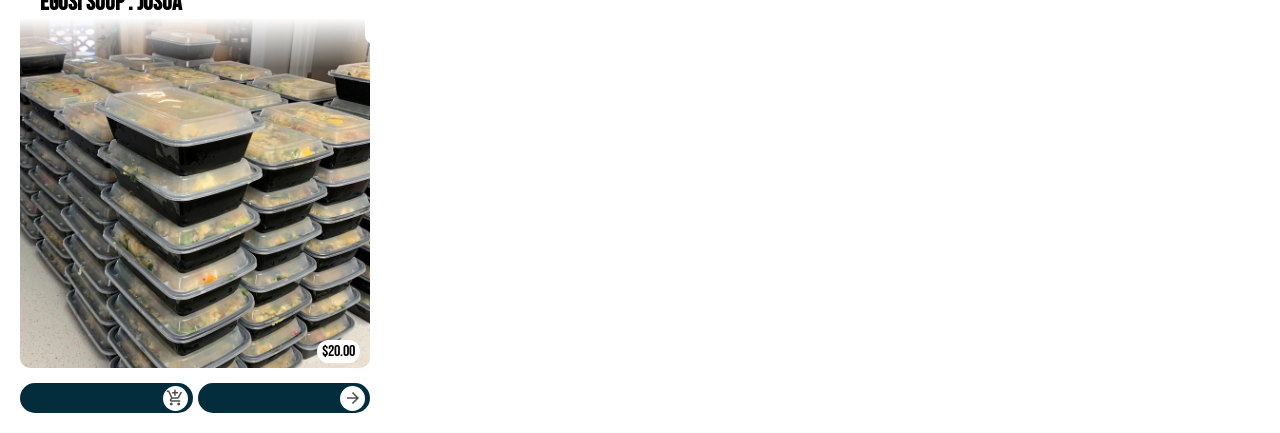
<file: backend/frontend/pages/order.html>
<!DOCTYPE html>
<html lang="en">

<head>
    <meta charset="UTF-8">
    <meta name="viewport" content="width=device-width, initial-scale=1.0">
    <title>Document</title>
    <link rel="stylesheet" href="../assets/css/order.css">
    <link rel="preconnect" href="https://fonts.googleapis.com">
    <link rel="preconnect" href="https://fonts.gstatic.com" crossorigin>
    <link href="https://fonts.googleapis.com/css2?family=Bebas+Neue&display=swap" rel="stylesheet">
</head>

<body>
    <header class="css-order-header">
        <section class="css-header-icon-section">
            logo

        </section>
        <section class="css-header-more-action-section" id="nav-outter-section">
            <section class="header-more-imer-section" id="nav-imner-section">
                <div class="cs-cancel-nav-container">
                    <button class="css-close-nav-btn" id="close-nav" title="close nav">

                        <svg xmlns="http://www.w3.org/2000/svg" viewBox="0 -960 960 960" class="css-cancel-namv-svg "><path d="m256-200-56-56 224-224-224-224 56-56 224 224 224-224 56 56-224 224 224 224-56 56-224-224-224 224Z"/></svg>
                    </button>

                </div>

                <div class="css-header-more-option">
                    Home
                </div>
                <div class="css-header-more-option">
                    Seller
                </div>
                <div class="css-header-more-option">
                    Our Drones
                </div>
                <div class="css-header-more-option">
                    Contact
                </div>
                <div class="css-header-more-option">
                    About
                </div>
            </section>

        </section>
        <section class="css-header-search-section">
            <!-- <input type="search" name="" id=""> -->
            <div class="css-search-buton-section">
                <button class="css-search-btn" title="search" id="open-search-btn">
                    <svg xmlns="http://www.w3.org/2000/svg" height="24px" viewBox="0 -960 960 960" class="css-search-button"><path d="M784-120 532-372q-30 24-69 38t-83 14q-109 0-184.5-75.5T120-580q0-109 75.5-184.5T380-840q109 0 184.5 75.5T640-580q0 44-14 83t-38 69l252 252-56 56ZM380-400q75 0 127.5-52.5T560-580q0-75-52.5-127.5T380-760q-75 0-127.5 52.5T200-580q0 75 52.5 127.5T380-400Z"/></svg>
                </button>
            </div>
            <div class="css-profile-icon-container" id="profile-icon-container">
                <svg xmlns="http://www.w3.org/2000/svg" viewBox="0 -960 960 960" class="css-profile-svg"><path d="M367-527q-47-47-47-113t47-113q47-47 113-47t113 47q47 47 47 113t-47 113q-47 47-113 47t-113-47ZM160-160v-112q0-34 17.5-62.5T224-378q62-31 126-46.5T480-440q66 0 130 15.5T736-378q29 15 46.5 43.5T800-272v112H160Zm80-80h480v-32q0-11-5.5-20T700-306q-54-27-109-40.5T480-360q-56 0-111 13.5T260-306q-9 5-14.5 14t-5.5 20v32Zm296.5-343.5Q560-607 560-640t-23.5-56.5Q513-720 480-720t-56.5 23.5Q400-673 400-640t23.5 56.5Q447-560 480-560t56.5-23.5ZM480-640Zm0 400Z"/></svg>
            </div>
            <div class="css-cart-container">
                <div class="css-cart-number-section">
                    5
                </div>
                <button class="css-cart-button" title="cart">
                    <svg xmlns="http://www.w3.org/2000/svg"  viewBox="0 -960 960 960" width="24px" class="css-profile-svg"><path d="m480-560-56-56 63-64H320v-80h167l-64-64 57-56 160 160-160 160ZM223.5-103.5Q200-127 200-160t23.5-56.5Q247-240 280-240t56.5 23.5Q360-193 360-160t-23.5 56.5Q313-80 280-80t-56.5-23.5Zm400 0Q600-127 600-160t23.5-56.5Q647-240 680-240t56.5 23.5Q760-193 760-160t-23.5 56.5Q713-80 680-80t-56.5-23.5ZM40-800v-80h131l170 360h280l156-280h91L692-482q-11 20-29.5 31T622-440H324l-44 80h480v80H280q-45 0-68.5-39t-1.5-79l54-98-144-304H40Z"/></svg>
                </button>
            </div>
            <div class="css-three-dots-more-section">
                <button class="css-more-btn" id="open-nav-btn" title="open nav">
                    <svg xmlns="http://www.w3.org/2000/svg" class="css-more-svg" viewBox="0 -960 960 960" ><path d="M480-160q-33 0-56.5-23.5T400-240q0-33 23.5-56.5T480-320q33 0 56.5 23.5T560-240q0 33-23.5 56.5T480-160Zm0-240q-33 0-56.5-23.5T400-480q0-33 23.5-56.5T480-560q33 0 56.5 23.5T560-480q0 33-23.5 56.5T480-400Zm0-240q-33 0-56.5-23.5T400-720q0-33 23.5-56.5T480-800q33 0 56.5 23.5T560-720q0 33-23.5 56.5T480-640Z"/></svg>
                </button>
            </div>
        </section>

    </header>
    <section class="css-search-section" id="search-section">
        <section class="css-search-inner-section">
            <button class="css-close-search-btn" id="close-search-section">X</button>
            <section class="css-search-input-section">
                <label class="" for="search-input" class="css-search-input-section">
                    <input type="search" name="" id="search-input" title="search" class="css-page-search-input">
                </label>

            </section>
            <section class="css-search-result-display">
                <div class="css-display-card">
                    house
                </div>
            </section>
        </section>
    </section>
    <main>
        <section class="css-page-title-section"></section>
        <section class="css-what-are-instore-section">
            <h2 class="css-what-are-in-store-header">What on The Menu <span class="css-off-color">Today</span>?</h2>
            <section class="css-what-are-in-store-category-section">
                <span class="css-food-category css-food-selected-category"> 
                    <svg xmlns="http://www.w3.org/2000/svg"  viewBox="0 -960 960 960" class="css-food-categoy-svg"><path d="M367-527q-47-47-47-113t47-113q47-47 113-47t113 47q47 47 47 113t-47 113q-47 47-113 47t-113-47ZM160-160v-112q0-34 17.5-62.5T224-378q62-31 126-46.5T480-440q66 0 130 15.5T736-378q29 15 46.5 43.5T800-272v112H160Zm80-80h480v-32q0-11-5.5-20T700-306q-54-27-109-40.5T480-360q-56 0-111 13.5T260-306q-9 5-14.5 14t-5.5 20v32Zm296.5-343.5Q560-607 560-640t-23.5-56.5Q513-720 480-720t-56.5 23.5Q400-673 400-640t23.5 56.5Q447-560 480-560t56.5-23.5ZM480-640Zm0 400Z"/></svg>
                    Loremipsumdolor
                </span>
                <span class="css-food-category">
                     <svg xmlns="http://www.w3.org/2000/svg"  viewBox="0 -960 960 960" class="css-food-categoy-svg"><path d="M367-527q-47-47-47-113t47-113q47-47 113-47t113 47q47 47 47 113t-47 113q-47 47-113 47t-113-47ZM160-160v-112q0-34 17.5-62.5T224-378q62-31 126-46.5T480-440q66 0 130 15.5T736-378q29 15 46.5 43.5T800-272v112H160Zm80-80h480v-32q0-11-5.5-20T700-306q-54-27-109-40.5T480-360q-56 0-111 13.5T260-306q-9 5-14.5 14t-5.5 20v32Zm296.5-343.5Q560-607 560-640t-23.5-56.5Q513-720 480-720t-56.5 23.5Q400-673 400-640t23.5 56.5Q447-560 480-560t56.5-23.5ZM480-640Zm0 400Z"/></svg>
                    West
                </span>
                <span class="css-food-category">
                     <svg xmlns="http://www.w3.org/2000/svg"  viewBox="0 -960 960 960" class="css-food-categoy-svg"><path d="M367-527q-47-47-47-113t47-113q47-47 113-47t113 47q47 47 47 113t-47 113q-47 47-113 47t-113-47ZM160-160v-112q0-34 17.5-62.5T224-378q62-31 126-46.5T480-440q66 0 130 15.5T736-378q29 15 46.5 43.5T800-272v112H160Zm80-80h480v-32q0-11-5.5-20T700-306q-54-27-109-40.5T480-360q-56 0-111 13.5T260-306q-9 5-14.5 14t-5.5 20v32Zm296.5-343.5Q560-607 560-640t-23.5-56.5Q513-720 480-720t-56.5 23.5Q400-673 400-640t23.5 56.5Q447-560 480-560t56.5-23.5ZM480-640Zm0 400Z"/></svg>
                    Loremipsumdolor
                </span>
            </section>
            <section class="css-food-card-section">
                <div class="css-food-card">
                    <section class="css-food-card-img-section">
                        <section class="css-card-description-top-section">
                            <h2>Egusi Soup</h2>
                        </section>
                        <span class="css-card-price-container">$20.00</span>
                        <img src="../assets/images/orders_img/That one combo still haunts my stomach 😭.jpeg" alt="" class="css-food-card-img">

                    </section>
                    <section class="css-food-card-action-section">
                        <div class="css-add-to-card-container">
                            <div class="css-add-to-card-left-cont"></div>
                            <div class="css-add-to-card-right-cont">
                                <svg xmlns="http://www.w3.org/2000/svg" viewBox="0 -960 960 960" width="24px" class="css-card-svg"><path d="M440-600v-120H320v-80h120v-120h80v120h120v80H520v120h-80ZM223.5-103.5Q200-127 200-160t23.5-56.5Q247-240 280-240t56.5 23.5Q360-193 360-160t-23.5 56.5Q313-80 280-80t-56.5-23.5Zm400 0Q600-127 600-160t23.5-56.5Q647-240 680-240t56.5 23.5Q760-193 760-160t-23.5 56.5Q713-80 680-80t-56.5-23.5ZM40-800v-80h131l170 360h280l156-280h91L692-482q-11 20-29.5 31T622-440H324l-44 80h480v80H280q-45 0-68.5-39t-1.5-79l54-98-144-304H40Z"/></svg>
                            </div>
                        </div>
                        <div class="css-add-to-card-container">
                            <div class="css-add-to-card-left-cont"></div>
                            <div class="css-add-to-card-right-cont">
                                <svg xmlns="http://www.w3.org/2000/svg" viewBox="0 -960 960 960" class="css-card-svg"><path d="M647-440H160v-80h487L423-744l57-56 320 320-320 320-57-56 224-224Z"/></svg>
                            </div>
                        </div>

                    </section>
                </div>
                <div class="css-food-card">
                    <section class="css-food-card-img-section">
                        <section class="css-card-description-top-section">
                            <h2>Egusi Soup</h2>
                        </section>
                        <span class="css-card-price-container">$20.00</span>
                        <img src="../assets/images/orders_img/Fried Plantains Recipe with Hot Pepper Sauce.jpeg" alt="" class="css-food-card-img">

                    </section>
                    <section class="css-food-card-action-section">
                        <div class="css-add-to-card-container">
                            <div class="css-add-to-card-left-cont"></div>
                            <div class="css-add-to-card-right-cont">
                                <svg xmlns="http://www.w3.org/2000/svg" viewBox="0 -960 960 960" width="24px" class="css-card-svg"><path d="M440-600v-120H320v-80h120v-120h80v120h120v80H520v120h-80ZM223.5-103.5Q200-127 200-160t23.5-56.5Q247-240 280-240t56.5 23.5Q360-193 360-160t-23.5 56.5Q313-80 280-80t-56.5-23.5Zm400 0Q600-127 600-160t23.5-56.5Q647-240 680-240t56.5 23.5Q760-193 760-160t-23.5 56.5Q713-80 680-80t-56.5-23.5ZM40-800v-80h131l170 360h280l156-280h91L692-482q-11 20-29.5 31T622-440H324l-44 80h480v80H280q-45 0-68.5-39t-1.5-79l54-98-144-304H40Z"/></svg>
                            </div>
                        </div>
                        <div class="css-add-to-card-container">
                            <div class="css-add-to-card-left-cont"></div>
                            <div class="css-add-to-card-right-cont">
                                <svg xmlns="http://www.w3.org/2000/svg" viewBox="0 -960 960 960" class="css-card-svg"><path d="M647-440H160v-80h487L423-744l57-56 320 320-320 320-57-56 224-224Z"/></svg>
                            </div>
                        </div>

                    </section>
                </div>
                <div class="css-food-card">
                    <section class="css-food-card-img-section">
                        <section class="css-card-description-top-section">
                            <h2>Egusi Soup</h2>
                        </section>
                        <span class="css-card-price-container">$20.00</span>
                        <img src="../assets/images/orders_img/_ (3).jpeg" alt="" class="css-food-card-img">

                    </section>
                    <section class="css-food-card-action-section">
                        <div class="css-add-to-card-container">
                            <div class="css-add-to-card-left-cont"></div>
                            <div class="css-add-to-card-right-cont">
                                <svg xmlns="http://www.w3.org/2000/svg" viewBox="0 -960 960 960" width="24px" class="css-card-svg"><path d="M440-600v-120H320v-80h120v-120h80v120h120v80H520v120h-80ZM223.5-103.5Q200-127 200-160t23.5-56.5Q247-240 280-240t56.5 23.5Q360-193 360-160t-23.5 56.5Q313-80 280-80t-56.5-23.5Zm400 0Q600-127 600-160t23.5-56.5Q647-240 680-240t56.5 23.5Q760-193 760-160t-23.5 56.5Q713-80 680-80t-56.5-23.5ZM40-800v-80h131l170 360h280l156-280h91L692-482q-11 20-29.5 31T622-440H324l-44 80h480v80H280q-45 0-68.5-39t-1.5-79l54-98-144-304H40Z"/></svg>
                            </div>
                        </div>
                        <div class="css-add-to-card-container">
                            <div class="css-add-to-card-left-cont"></div>
                            <div class="css-add-to-card-right-cont">
                                <svg xmlns="http://www.w3.org/2000/svg" viewBox="0 -960 960 960" class="css-card-svg"><path d="M647-440H160v-80h487L423-744l57-56 320 320-320 320-57-56 224-224Z"/></svg>
                            </div>
                        </div>

                    </section>
                </div>
                <div class="css-food-card">
                    <section class="css-food-card-img-section">
                        <section class="css-card-description-top-section">
                            <h2>Egusi Soup</h2>
                        </section>
                        <span class="css-card-price-container">$20.00</span>
                        <img src="../assets/images/orders_img/_ (4).jpeg" alt="" class="css-food-card-img">

                    </section>
                    <section class="css-food-card-action-section">
                        <div class="css-add-to-card-container">
                            <div class="css-add-to-card-left-cont"></div>
                            <div class="css-add-to-card-right-cont">
                                <svg xmlns="http://www.w3.org/2000/svg" viewBox="0 -960 960 960" width="24px" class="css-card-svg"><path d="M440-600v-120H320v-80h120v-120h80v120h120v80H520v120h-80ZM223.5-103.5Q200-127 200-160t23.5-56.5Q247-240 280-240t56.5 23.5Q360-193 360-160t-23.5 56.5Q313-80 280-80t-56.5-23.5Zm400 0Q600-127 600-160t23.5-56.5Q647-240 680-240t56.5 23.5Q760-193 760-160t-23.5 56.5Q713-80 680-80t-56.5-23.5ZM40-800v-80h131l170 360h280l156-280h91L692-482q-11 20-29.5 31T622-440H324l-44 80h480v80H280q-45 0-68.5-39t-1.5-79l54-98-144-304H40Z"/></svg>
                            </div>
                        </div>
                        <div class="css-add-to-card-container">
                            <div class="css-add-to-card-left-cont"></div>
                            <div class="css-add-to-card-right-cont">
                                <svg xmlns="http://www.w3.org/2000/svg" viewBox="0 -960 960 960" class="css-card-svg"><path d="M647-440H160v-80h487L423-744l57-56 320 320-320 320-57-56 224-224Z"/></svg>
                            </div>
                        </div>

                    </section>
                </div>
                <div class="css-food-card">
                    <section class="css-food-card-img-section">
                        <section class="css-card-description-top-section">
                            <h2>Egusi Soup</h2>
                        </section>
                        <span class="css-card-price-container">$20.00</span>
                        <img src="../assets/images/orders_img/Nigerian fried Rice _ Chef Lola's Kitchen (Video).jpeg" alt="" class="css-food-card-img">

                    </section>
                    <section class="css-food-card-action-section">
                        <div class="css-add-to-card-container">
                            <div class="css-add-to-card-left-cont"></div>
                            <div class="css-add-to-card-right-cont">
                                <svg xmlns="http://www.w3.org/2000/svg" viewBox="0 -960 960 960" width="24px" class="css-card-svg"><path d="M440-600v-120H320v-80h120v-120h80v120h120v80H520v120h-80ZM223.5-103.5Q200-127 200-160t23.5-56.5Q247-240 280-240t56.5 23.5Q360-193 360-160t-23.5 56.5Q313-80 280-80t-56.5-23.5Zm400 0Q600-127 600-160t23.5-56.5Q647-240 680-240t56.5 23.5Q760-193 760-160t-23.5 56.5Q713-80 680-80t-56.5-23.5ZM40-800v-80h131l170 360h280l156-280h91L692-482q-11 20-29.5 31T622-440H324l-44 80h480v80H280q-45 0-68.5-39t-1.5-79l54-98-144-304H40Z"/></svg>
                            </div>
                        </div>
                        <div class="css-add-to-card-container">
                            <div class="css-add-to-card-left-cont"></div>
                            <div class="css-add-to-card-right-cont">
                                <svg xmlns="http://www.w3.org/2000/svg" viewBox="0 -960 960 960" class="css-card-svg"><path d="M647-440H160v-80h487L423-744l57-56 320 320-320 320-57-56 224-224Z"/></svg>
                            </div>
                        </div>

                    </section>
                </div>
                <div class="css-food-card">
                    <section class="css-food-card-img-section">
                        <section class="css-card-description-top-section">
                            <h2>Egusi Soup</h2>
                        </section>
                        <span class="css-card-price-container">$20.00</span>
                        <img src="../assets/images/orders_img/💾TÔN HOÀNG ANH NHÃ💹FBI📻📺💹🪐🌐NASA🔒⚕️👛🎒🚦🔍📬📋🗃️☸️ 🖨📚🌎🏛️🌆🏜🫆🪪🌟 📜☢️⛩️🖼️🔐📞🕌🛶🆘+.jpeg" alt="" class="css-food-card-img">

                    </section>
                    <section class="css-food-card-action-section">
                        <div class="css-add-to-card-container">
                            <div class="css-add-to-card-left-cont"></div>
                            <div class="css-add-to-card-right-cont">
                                <svg xmlns="http://www.w3.org/2000/svg" viewBox="0 -960 960 960" width="24px" class="css-card-svg"><path d="M440-600v-120H320v-80h120v-120h80v120h120v80H520v120h-80ZM223.5-103.5Q200-127 200-160t23.5-56.5Q247-240 280-240t56.5 23.5Q360-193 360-160t-23.5 56.5Q313-80 280-80t-56.5-23.5Zm400 0Q600-127 600-160t23.5-56.5Q647-240 680-240t56.5 23.5Q760-193 760-160t-23.5 56.5Q713-80 680-80t-56.5-23.5ZM40-800v-80h131l170 360h280l156-280h91L692-482q-11 20-29.5 31T622-440H324l-44 80h480v80H280q-45 0-68.5-39t-1.5-79l54-98-144-304H40Z"/></svg>
                            </div>
                        </div>
                        <div class="css-add-to-card-container">
                            <div class="css-add-to-card-left-cont"></div>
                            <div class="css-add-to-card-right-cont">
                                <svg xmlns="http://www.w3.org/2000/svg" viewBox="0 -960 960 960" class="css-card-svg"><path d="M647-440H160v-80h487L423-744l57-56 320 320-320 320-57-56 224-224Z"/></svg>
                            </div>
                        </div>

                    </section>
                </div>
                <div class="css-food-card">
                    <section class="css-food-card-img-section">
                        <section class="css-card-description-top-section">
                            <h2>Egusi Soup . Josua</h2>
                        </section>
                        <span class="css-card-price-container">$20.00</span>
                        <img src="../assets/images/orders_img/The infamous “prep!” 😂 How I spend 6 hours every 4 months meal prepping 🍱 the most cost💲_time⏳_health🩺 efficient meals, ready to go!… _ Instagram.jpeg" alt="" class="css-food-card-img">

                    </section>
                    <section class="css-food-card-action-section">
                        <div class="css-add-to-card-container">
                            <div class="css-add-to-card-left-cont"></div>
                            <div class="css-add-to-card-right-cont">
                                <svg xmlns="http://www.w3.org/2000/svg" viewBox="0 -960 960 960" width="24px" class="css-card-svg"><path d="M440-600v-120H320v-80h120v-120h80v120h120v80H520v120h-80ZM223.5-103.5Q200-127 200-160t23.5-56.5Q247-240 280-240t56.5 23.5Q360-193 360-160t-23.5 56.5Q313-80 280-80t-56.5-23.5Zm400 0Q600-127 600-160t23.5-56.5Q647-240 680-240t56.5 23.5Q760-193 760-160t-23.5 56.5Q713-80 680-80t-56.5-23.5ZM40-800v-80h131l170 360h280l156-280h91L692-482q-11 20-29.5 31T622-440H324l-44 80h480v80H280q-45 0-68.5-39t-1.5-79l54-98-144-304H40Z"/></svg>
                            </div>
                        </div>
                        <div class="css-add-to-card-container">
                            <div class="css-add-to-card-left-cont"></div>
                            <div class="css-add-to-card-right-cont">
                                <svg xmlns="http://www.w3.org/2000/svg" viewBox="0 -960 960 960" class="css-card-svg"><path d="M647-440H160v-80h487L423-744l57-56 320 320-320 320-57-56 224-224Z"/></svg>
                            </div>
                        </div>

                    </section>
                </div>
            </section>
        </section>

    </main>
    <footer></footer>
    <section class="css-popup-section" id="popup-section">
        <section class="css-pop-inner-section" id="popup-inner-section">
            <section class="css-popupu-mesage-section " id="popup-mesage-section">
                please this side is still under construction
            </section>
            <section class="css-popup-icon-section"></section>
            <section class="css-popup-action-section">
                <button class="css-close-popup-btn" id="close-popup-btn">Close</button>
            </section>

        </section>

    </section>
    <section class="css-loginorsignup-section" id="loginorsignup-section">
        <section class="css-loginorsignup-inner-section" id="log-in-popup">

            <button class="css-loginorsignup-btn" title="close" type="button" id="close-log-in-pop-up-btn">
                <svg xmlns="http://www.w3.org/2000/svg" height="24px" viewBox="0 -960 960 960" width="24px" fill="#000000"><path d="m256-200-56-56 224-224-224-224 56-56 224 224 224-224 56 56-224 224 224 224-56 56-224-224-224 224Z"/></svg>
            </button>
            <section class="css-log-in-form-section">
                <h3>LOGIN</h3>
                <p>Don't have an account create one here</p>
                <form action="">
                    <section class="css-log-in-input-section">

                        <div class="css-input-container">
                            <label for="name-input" class="css-login-name-input-label">
                                Username or email
                            </label>
                            <input type="text" id="name-input" title="name" class="css-log-in-name-input">
                        </div>
                        <div class="css-input-container">
                            <label for="password-input" class="css-login-password-input-label">
                                Password
                            </label>
                            <input type="password" id="password-input" title="password" class="css-log-in-password-input">
                        </div>
                    </section>
                    <section class="css-log-in-button-section">
                        <button class="css-log-in-button" title="login" type="submit">Login</button>
                    </section>
                </form>
            </section>
        </section>

    </section>
</body>
<script src="../assets/js/order.js"></script>

</html>
</file>
<file: backend/frontend/assets/css/style.css>
/* SETUP */

body {
    font-size: 15pt;
    background-color: #fff;
}

html {
    scroll-behavior: smooth;
}


/* SETUP ENDS */

* {
    font-family: "Bebas Neue", sans-serif;
    padding: 0;
    margin: 0;
    box-sizing: border-box;
}

:root {
    --TEXT_COLOR: #FFF;
    --TEXT-COLOR-SECONDARY: #0000008C;
    --BG-PRIMARY: #fff;
    --BG-SECONDARY: rgb(3, 45, 61);
    --BTN-PRIMARY-BG: #42445A;
    --BTN-SECONDARY-BG: PINK;
    --BTN-BORDER: WHITE;
    --BACK-GROUND-BLUR: #00000087;
    --BORDER-LIGHT: rgba(128, 128, 128, 0.346);
    --BTN-COLOR-TEXT: YELLOW;
    --BG-3: #161937;
}


/* HEADER  */

header {
    display: grid;
    grid-template-columns: 1fr 1fr;
    z-index: 2000;
    position: fixed;
    top: 0;
    height: 70px;
    background-color: var(--BG-SECONDARY);
    width: 100vw;
}

.css-header_icon-csection {
    padding: 10px;
}

.css-header_icon-csection {
    padding: 10px;
}

.css-hamburger-icon-container {
    position: relative;
}

.css-hamburger-icon-container::after {
    content: "";
    top: 7px;
    position: absolute;
    display: block;
}


/* HAMBURGER ICON */

.css-hamburger-icon-container::before {
    position: absolute;
    content: "";
    display: block;
    top: -7px;
}

.css-hamburger-icon-container,
.css-hamburger-icon-container::before,
.css-hamburger-icon-container::after {
    background-color: var(--BG-PRIMARY);
    height: 1px;
    width: 20px;
    border-radius: 20px;
}

.css-hamburger-icon-section {
    display: flex;
    flex-direction: column;
    justify-content: center;
    height: 70px;
    width: 70px;
    align-items: end;
    padding: 30px;
    position: fixed;
    top: 0;
    right: 0;
    /* background-color: red; */
    z-index: 2000;
}


/* HAMBURGER ICON ENDS */

.css-web-logo {
    outline: 1px solid white;
    outline-offset: 2px;
}


/* HEADER ENDS */


/* MAIN */


/* WEB LANDING PAGE */

.css-web-intro-section {
    margin-top: 8vh;
    height: 92vh;
    background-image: url("../images/istockphoto-1359467170-1024x1024.jpg");
    background-position: left;
    background-size: cover;
    background-repeat: no-repeat;
}

.css-upper-intro {
    color: var(--TEXT_COLOR);
    height: 50%;
    display: flex;
    justify-content: center;
    padding: 10px;
    flex-direction: column;
    gap: 20px;
}

.css-web-intro-inner-section {
    height: 100%;
    background-color: var(--BACK-GROUND-BLUR);
}

.css-intro-button {
    height: 50px;
    width: 100px;
    margin: 10px;
    border: 1px solid var( --BTN-BORDER);
    background-color: transparent;
    color: var(--BTN-COLOR-TEXT);
    border-radius: 5px;
    font-weight: bold;
}

.css-intro-button:active {
    background-color: var(--BG-SECONDARY);
    color: var(--TEXT_COLOR);
    border: none;
}


/* WEB LANDING PAGE ENDS */


/* ABOUT US */

.css-about-us-section {
    padding: 20px;
    margin: 100px 0;
}

.css-color-red {
    color: red;
}

.css-about-us-body {
    color: #0000008C;
    padding: 10px;
    text-align: center;
}

.css-morehaboit-us-btn {
    color: red;
    width: 200px;
    height: 40px;
    border: 1px solid var(--BG-SECONDARY);
    background-color: transparent;
    border-radius: 5px;
}

.css-more-about-us-img-figure {
    position: relative;
    margin: 10px 0;
    height: fit-content;
}

.css-img-blur-container {
    background-color: var(--BACK-GROUND-BLUR);
    position: absolute;
    top: 0;
    left: 0;
    right: 0;
    bottom: 0;
}


/* ABOUT US ENDS */


/* WHAT WE OFFER SECTION */

.css-what-we-offer-card {
    border-radius: 5px;
    margin: 60px auto;
    padding: 10px;
    width: 350px;
}

.css-what-we-offer-section {
    padding: 10px 30px;
}

.st0 {
    fill: var(--BG-SECONDARY);
}

.css-autonumus-svg,
.css-time-svg,
.css-24-hr-svg {
    fill: var(--BG-SECONDARY);
    width: 70px;
    stroke-linecap: round;
    border-radius: 50%;
}

.css-card-svg-container {
    display: flex;
    align-items: center;
    justify-content: center;
    margin: 10px;
}

.css-what-we-do-card-description-section {
    padding: 30px 5px;
    color: var(--TEXT-COLOR-SECONDARY);
}


/* WHAT WE OFFER SECTION ENDS */


/* MAIN ENDS */

.css-team-member-img {
    height: 400px;
    object-fit: cover;
    width: 350px;
    border-radius: 30px;
}

.css-our-team-member-img-section {
    position: relative;
}

.css-our-team-member-card {
    margin: 30px 10px;
    width: 350px;
    height: 400px;
}

.css-our-team-description-call-to-action-section {
    position: absolute;
    display: grid;
    grid-template-columns: 1fr 1fr;
    bottom: 0;
    right: 0;
    left: 0;
    height: 100px;
    background-color: rgba(128, 123, 123, 0.255);
    -webkit-backdrop-filter: blur(10px) saturate(160%);
    backdrop-filter: blur(10px) saturate(160%);
}

.css-member-name-section {
    padding: 20px;
    color: #fff;
}

.css-call-to-acion-section {
    padding: 20px 0;
}

.css-contact-btn,
.css-see-profile-btn {
    padding: 10px 10px;
    border-radius: 5px;
    border: none;
    background-color: var(--BG-3);
    color: var(--TEXT_COLOR);
}

.css-meet-our-tean-section {
    padding: 10px 30px;
}

.css-popup-section {
    position: fixed;
    top: 0;
    left: 0;
    right: 0;
    bottom: 0;
    background-color: var(--BACK-GROUND-BLUR);
    display: flex;
    align-items: center;
    justify-content: center;
    opacity: 0;
    pointer-events: none;
}

.css-popup-inner-section {
    padding: 20px;
    height: 350px;
    width: 350px;
    background-color: var(--BG-SECONDARY);
    border-radius: 20px;
}

.css-popup-message-section {
    margin: 20px;
    color: var(--TEXT_COLOR);
    font-size: 16px;
    text-align: center;
}

.css-popu-action-section {
    height: 200px;
    display: flex;
    align-items: center;
    justify-content: center;
}

.css-popup-action-btn {
    height: 40px;
    width: 70px;
    border-radius: 10px;
}

.css-socials-svg {
    fill: var(--BG-PRIMARY);
    width: 40px;
}

.css-socials-svg-email {
    fill: none;
    width: 40px;
}


/* FOOTER */

.css-nav-item-card>a {
    text-decoration: none;
    color: white;
}

footer {
    height: 50vh;
    background-color: var(--BG-SECONDARY);
}

.css-socials-icons-section {
    padding: 50px 10px;
    display: flex;
    justify-content: center;
    align-items: center;
}

.css-socials-icons-inner-section {
    justify-content: space-around;
    display: flex;
    width: 350px;
}


/* FOOTER ENDS */

@media (min-width:640px) {
    .css-web-intro-section {
        background-position: top;
    }
    .css-nav-lower-section {
        display: flex;
        gap: 20px;
        align-items: center;
        justify-content: center;
    }
    nav {
        color: white;
        display: flex;
        align-items: center;
        justify-content: center;
    }
    .css-hamburger-icon-container {
        display: none;
    }
    .css-what-we-offer-cards-sections {
        display: flex;
        align-items: center;
        justify-content: center;
        gap: 40px;
    }
    .css-more-about-us-body-descriptions-and-img-section {
        display: flex;
        gap: 100px;
        /* margin: 50px; */
    }
    .css-about-us-img {
        width: 500px;
    }
    .css-about-me-write-up {
        max-width: 50vw;
    }
    .css-what-we-offer-header {
        text-align: center;
    }
}

@media (max-width:640px) {
    nav {
        position: fixed;
        bottom: 0;
        left: -20vh;
        height: 200vh;
        width: 200vh;
        display: flex;
        align-items: center;
        justify-content: center;
        cursor: none;
        pointer-events: none;
    }
    .css-nav-inner-section {
        height: 0px;
        width: 0px;
        opacity: 0;
        background-color: var(--BG-SECONDARY);
        border-radius: 50%;
        cursor: all;
        transition: all .5s;
    }
    .css-nav-content-section {
        position: sticky;
        height: 100vh;
        top: 0;
        left: 0;
        width: 100vw;
    }
    .css-nav-top-section {
        height: 10vh;
        text-align: right;
    }
    .nav-inner-active {
        height: 200vh;
        width: 200vh;
        opacity: 1;
        cursor: none;
    }
    .nav-active {
        pointer-events: all;
        background-color: var(--BACK-GROUND-BLUR);
    }
    .css-close-nav-btn {
        height: 70px;
        background-color: transparent;
        color: var(--TEXT_COLOR);
        border: none;
    }
    .css-nav-item-card {
        height: 70px;
        text-align: right;
        color: white;
        padding: 10px;
    }
    .css-nav-top-section,
    .css-nav-lower-section {
        padding: 10px;
    }
    .css-nav-lower-section {
        background-color: var(--BG-3);
        margin: 20px;
        height: 70%;
        border-radius: 0 0 0 600px;
        font-size: 0.9rem;
    }
    .css-about-us-img {
        width: 350px;
    }
}

.css-more-abut-us-section {
    /* background-color: red; */
}

@keyframes close-navbar {}

@keyframes open-navbar {}
</file>
<file: assets/css/index1.css>
:root {
    --PRIMARY-BG-COLOR: rgb(3, 34, 39);
}

* {
    padding: 0;
    margin: 0;
    box-sizing: border-box;
}

.css-main-top-description-container {
    height: 80vh;
    background-color: var(--PRIMARY-BG-COLOR);
    position: relative;
    margin: 10px;
    border-radius: 5px;
}

.css-inner-top-header-section-section {
    position: absolute;
    height: 60px;
    border-radius: 0 0 5px 5px;
    background-color: white;
    width: 60%;
    transform: skewX(-10deg);
    top: 0;
    left: -10px;
}

.css-main-top-right-section {
    position: absolute;
    right: 10px;
    background-color: var(--PRIMARY-BG-COLOR);
    top: 0px;
    height: 60px;
    transform: skew(-10deg);
    width: 30%;
}
</file>
<file: backend/frontend/assets/css/order.css>
:root {
    --TEXT_COLOR: #FFF;
    --TEXT-COLOR-SECONDARY: #0000008C;
    --BG-PRIMARY: #fff;
    --BG-SECONDARY: rgb(3, 45, 61);
    --BTN-PRIMARY-BG: #42445A;
    --BTN-SECONDARY-BG: PINK;
    --BTN-BORDER: WHITE;
    --BACK-GROUND-BLUR: #0000009e;
    --BORDER-LIGHT: rgba(128, 128, 128, 0.346);
    --BTN-COLOR-TEXT: YELLOW;
    --BG-3: #161937;
}

* {
    font-family: "Bebas Neue", sans-serif;
    padding: 0;
    margin: 0;
    box-sizing: border-box;
}

.css-food-card-section {
    padding: 10px;
    display: flex;
    flex-wrap: wrap;
    gap: 60px;
}

.css-cart-container {
    width: 70px;
    height: 30px;
    background-color: var(--BG-SECONDARY);
    border-radius: 20px;
}

.css-cart-container {
    display: flex;
    align-items: center;
    padding: 5px;
}

.css-cart-number-section {
    flex-grow: 1;
    display: flex;
    align-items: center;
    color: var(--TEXT_COLOR);
    justify-content: center;
}

.css-cart-button {
    background-color: var(--BG-SECONDARY);
    border: none;
    height: 30px;
    border-radius: 50%;
}

.css-order-header {
    height: 80px;
    display: flex;
    justify-content: space-between;
    padding: 10px;
    /* background-color: red; */
}

.css-profile-icon-container {
    display: flex;
    align-items: center;
    justify-content: center;
    height: 30px;
    width: 30px;
    background-color: var(--BG-SECONDARY);
    border-radius: 50%;
}

.css-header-search-section {
    display: flex;
    align-items: center;
    gap: 20px;
}

.css-page-search-input {
    height: 30px;
    width: 200px;
    border-radius: 20px;
    border: none;
    background-color: var(--BG-PRIMARY);
    padding: 10px;
}

.css-page-search-input:focus {
    outline: none;
}

.css-header-more-action-section {
    display: flex;
    gap: 30px;
    align-items: center;
}

.css-header-more-option {
    flex-grow: 1;
}

.css-profile-svg {
    fill: rgba(255, 255, 255, 0.691);
    height: 24px;
}

.css-page-title-section {
    height: 300px;
    background-image: url("../images/orders_img/Fried\ Plantains\ Recipe\ with\ Hot\ Pepper\ Sauce.jpeg");
    background-position: bottom;
    background-size: cover;
    margin: 0 20px;
    border-radius: 10px;
}

.css-what-are-in-store-header {
    text-align: center;
}

.css-off-color {
    color: red;
}

.css-what-are-instore-section {
    margin: 10px;
}

.css-what-are-in-store-category-section {
    margin: 50px 0;
    display: flex;
    gap: 20px;
    flex-wrap: wrap;
}

.css-food-category {
    padding: 5px 10px;
    background-color: rgba(128, 128, 128, 0.154);
    border-radius: 20px;
    display: flex;
    align-items: center;
    gap: 2px;
    fill: var(--TEXT-COLOR-SECONDARY);
}

.css-food-selected-category {
    background-color: var(--BG-SECONDARY);
    color: var(--TEXT_COLOR);
    fill: rgba(255, 255, 255, 0.691);
}

.css-food-categoy-svg {
    fill: inherit;
    height: 18px;
}

.css-food-card {
    width: 350px;
}

.css-food-card-img {
    width: 350px;
    border-radius: 10px;
    height: 400px;
    object-fit: cover;
}

.css-food-card-img-section {
    /* background-color: red; */
    position: relative;
    background-color: transparent;
}

.css-card-description-top-section {
    position: absolute;
    top: 0;
    left: 0;
    right: 0;
    height: 100px;
    background: linear-gradient(to bottom, white, white, transparent);
    /* color: white; */
    padding: 20px;
    /* mix-blend-mode: difference; */
}

.css-card-price-container {
    position: absolute;
    bottom: 10px;
    right: 10px;
    background-color: var(--BG-PRIMARY);
    padding: 2px 5px;
    border-radius: 20px;
}

.css-food-card-action-section {
    margin-top: 10px;
    display: flex;
    gap: 5px;
}

.css-add-to-card-container {
    flex-grow: 1;
    height: 30px;
    border-radius: 20px;
    background-color: var(--BG-SECONDARY);
    display: flex;
    align-items: center;
    padding: 5px;
}

.css-add-to-card-right-cont {
    height: 25px;
    width: 25px;
    border-radius: 50%;
    background-color: var(--BG-PRIMARY);
    display: flex;
    align-items: center;
    justify-content: center;
}

.css-add-to-card-left-cont {
    flex-grow: 1;
}

.css-card-svg {
    fill: rgba(0, 0, 0, 0.691);
    height: 18px;
}

.css-more-btn {
    height: 40px;
    border-radius: 50%;
    width: 40px;
    border: none;
    background-color: transparent;
}

.css-search-btn {
    border: none;
    border-radius: 50%;
}

.css-search-button {
    fill: black;
}

.css-search-buton-section {
    display: flex;
    align-items: center;
    justify-content: center;
}

.css-search-section {
    position: fixed;
    z-index: 200;
    top: 0;
    left: 0;
    right: 0;
    bottom: 0;
    display: flex;
    align-items: center;
    justify-content: center;
    opacity: 0;
    pointer-events: none;
    background-color: var(--BACK-GROUND-BLUR);
    transition: opacity .3s;
}

.css-search-section-active {
    opacity: 1;
    pointer-events: all;
}

.css-search-result-display {
    margin-top: 30px;
    padding: 20px;
    color: white;
    flex-grow: 1;
    /* background-color: red; */
}

.css-display-card:first-child {
    border-top: 1px solid var(--BORDER-LIGHT);
}

.css-display-card {
    border-bottom: 1px solid var(--BORDER-LIGHT);
    padding: 10px;
    height: 40px;
}

.css-search-inner-section {
    display: flex;
    flex-direction: column;
    position: relative;
}

.css-close-search-btn {
    position: absolute;
    color: white;
    background-color: var(--BG-SECONDARY);
    width: 40px;
    height: 40px;
    border-radius: 50%;
    border: none;
    top: -50px;
    right: 0;
}

.css-search-inner-section {
    height: 80vh;
    width: 90vw;
    background-color: var(--BG-SECONDARY);
    border-radius: 20px;
}

.css-search-input-section {
    margin-top: 50px;
    text-align: center;
}

.css-more-svg {
    fill: var(--BG-SECONDARY);
    height: 24px;
}

.css-popup-section {
    position: fixed;
    top: 0;
    bottom: 0;
    left: 0;
    right: 0;
    background-color: transparent;
    display: flex;
    align-items: center;
    pointer-events: none;
    justify-content: center;
}

.css-popup-section-active {
    background-color: var(--BACK-GROUND-BLUR);
    pointer-events: all;
}

.css-loginorsignup-section {
    pointer-events: none;
    top: 0;
    left: 0;
    position: fixed;
    right: 0;
    bottom: 0;
}

.css-loginorsignup-section-active {
    background-color: var(--BACK-GROUND-BLUR);
    pointer-events: all;
}

.css-loginorsignup-btn {
    top: -50px;
    right: 0;
    border-radius: 50%;
    height: 40px;
    width: 40px;
    position: absolute;
}

.css-loginorsignup-inner-section {
    position: relative;
}

.css-input-container {
    margin: 20px 0;
}

.css-login-password-input-label,
.css-login-name-input-label {
    display: block;
    font-family: inherit;
    /* background-color: red; */
}

.css-log-in-password-input,
.css-log-in-name-input {
    padding: 10px;
    margin-top: 10px;
    height: 40px;
    width: 100%;
    border: 1px solid var(--BG-SECONDARY);
    border-radius: 5px;
}

.css-log-in-password-input:focus,
.css-log-in-name-input:focus {
    outline: none;
}

.css-log-in-button {
    width: 100%;
    height: 40px;
    background-color: var(--BG-SECONDARY);
    color: var(--TEXT_COLOR);
}

.css-loginorsignup-inner-section {
    transform: translateY(100vh);
    transition: transform .3s;
}

.css-loginorsignup-inner-section-active {
    transform: translateY(0vh);
}

.css-popupu-mesage-section {
    margin: 30px 0;
    font-size: 20px;
    text-align: center;
}

.css-pop-inner-section {
    max-height: 350px;
    width: 350px;
    color: var(--TEXT_COLOR);
    background-color: var(--BG-SECONDARY);
    border-radius: 10px;
    padding: 20px;
    display: flex;
    gap: 20px;
    flex-direction: column;
    align-items: center;
    transition: transform .3s;
    transform: translateY(100vh);
}

.css-pop-inner-section-active {
    transform: translateY(0%);
}

.css-popup-icon-section {
    height: 200px;
}

.css-popup-action-section {
    margin: 20px 0;
    height: 70px;
}

.css-close-popup-btn {
    /* height: 40px; */
    padding: 10px;
    background-color: var(--BG-PRIMARY);
    font-size: 20px;
    border: none;
    border-radius: 5px;
}

@media (max-width:1034px) and (min-width:640px) {
    .css-food-card-section {
        padding: 10px;
        display: grid;
        grid-template-columns: 1fr 1fr;
        gap: 20px;
    }
}

@media (min-width:640px) {
    .css-three-dots-more-section {
        display: none;
    }
    .header-more-imer-section {
        display: flex;
        gap: 30px;
    }
    .css-loginorsignup-section {
        display: flex;
        align-items: center;
        justify-content: center;
    }
    .css-loginorsignup-inner-section {
        background-color: var(--BG-PRIMARY);
        height: 500px;
        width: 550px;
        margin-top: 10vh;
        display: flex;
        align-items: center;
        justify-content: center;
        border-radius: 10px;
    }
}

@media (max-width:640px) {
    .css-header-more-action-section {
        position: fixed;
        top: 0;
        left: 0;
        right: 0;
        bottom: 0;
        pointer-events: none;
        z-index: 200;
    }
    .css-header-more-action-section-active {
        background-color: var(--BACK-GROUND-BLUR);
        pointer-events: all;
    }
    .css-food-card-section {
        padding: 10px;
        display: flex;
        flex-wrap: wrap;
        gap: 60px;
    }
    .header-more-imer-section {
        width: 80vw;
        height: 100%;
        background-color: white;
        transform: translateX(-100%);
        transition: transform .3s;
    }
    .header-more-imer-section-active {
        transform: translateX(0%);
    }
    .cs-cancel-nav-container {
        height: 70px;
        text-align: right;
        padding: 10px;
    }
    .css-header-more-option {
        height: 40px;
        padding: 10px;
    }
    .css-cancel-namv-svg {
        fill: var(--BG-SECONDARY);
        height: 50px;
    }
    .css-close-nav-btn {
        background-color: transparent;
        border: none;
    }
    .css-loginorsignup-inner-section {
        background-color: var(--BG-PRIMARY);
        height: 90vh;
        margin-top: 10vh;
        display: flex;
        align-items: center;
        justify-content: center;
        border-radius: 10px 10px 0 0;
    }
    .css-log-in-form-section {
        /* border: 1px solid var(--BORDER-LIGHT); */
        height: 70vh;
        width: 300px;
    }
}
</file>
